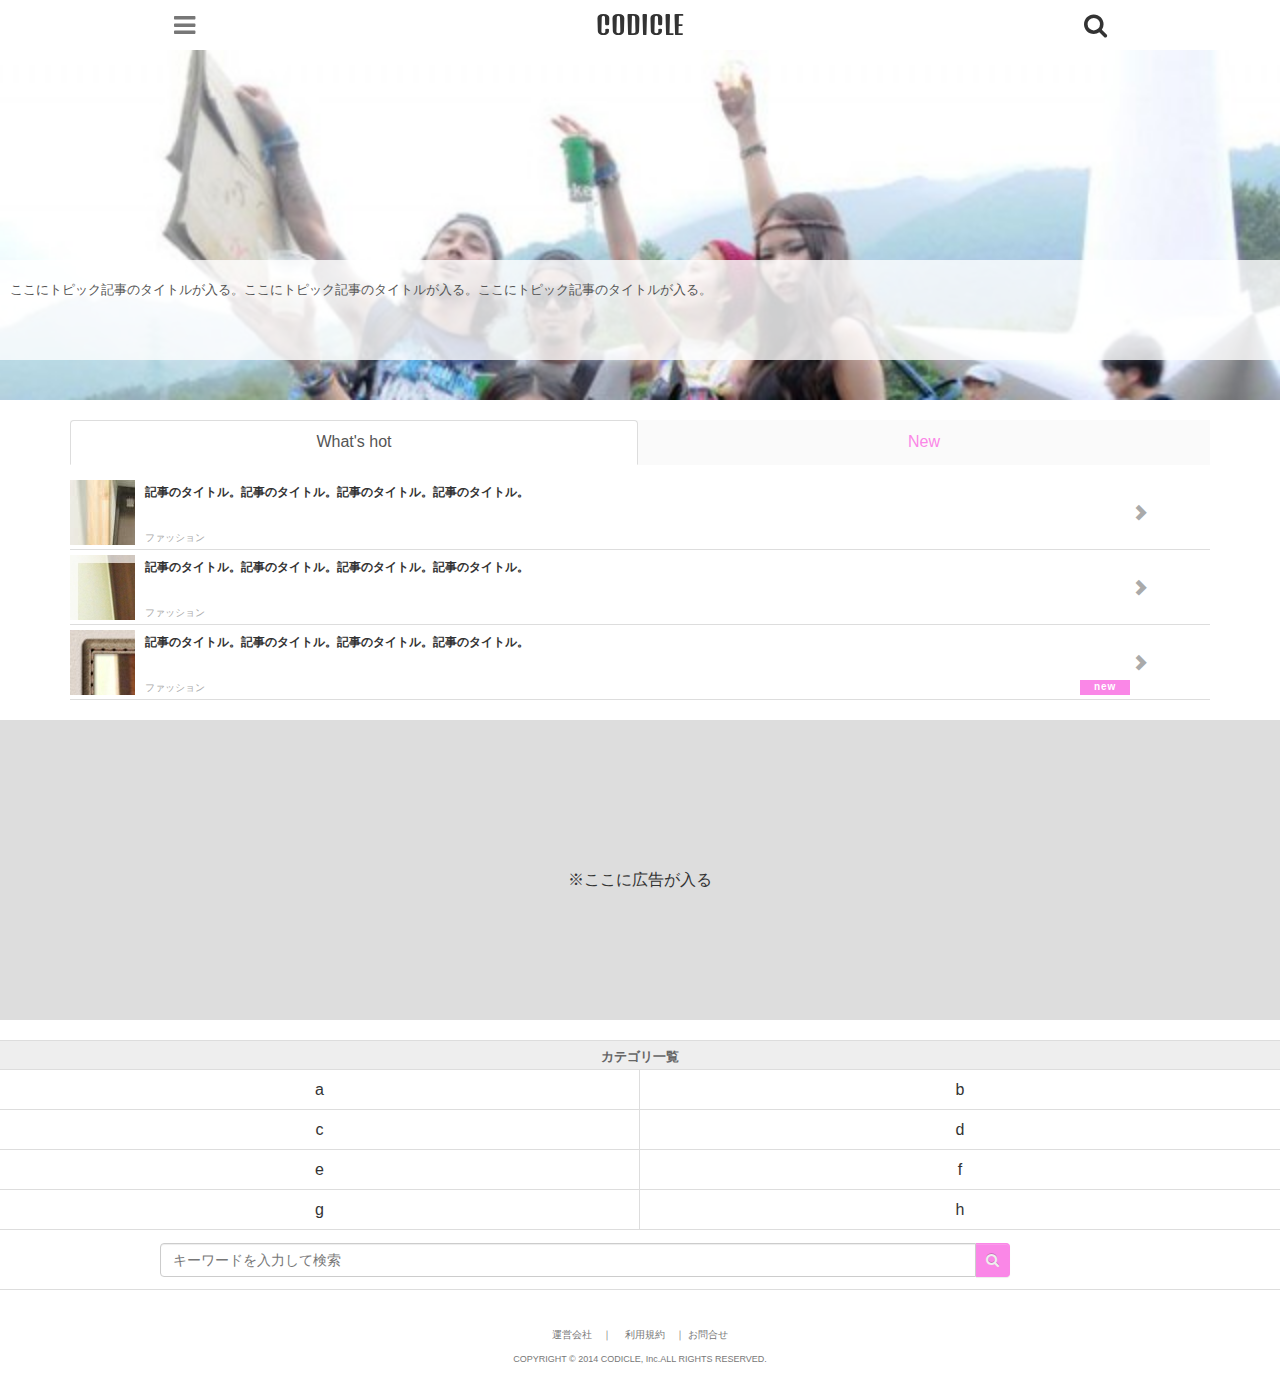
<file: SP/index.html>
<!DOCTYPE html>
<head>
<meta http-equiv="X-UA-Compatible" content="IE=edge">
<title>CODICLE [コーディクル] | コンセプト</title>
<link rel="apple-touch-icon" href="img/icon.png">
<meta charset="utf-8">
<meta name="description" content="">
<meta name="SHOHE" content="">
<meta name="viewport" content="width=device-width,initial-scale=1.0,minimum-scale=1.0,maximum-scale=1.0,user-scalable=0" />

<!-- [jquery] -->
<script src="https://ajax.googleapis.com/ajax/libs/jquery/1.11.1/jquery.min.js"></script>
<script src="https://ajax.googleapis.com/ajax/libs/jquery/2.1.1/jquery.min.js"></script>
<script src="lib/jquery.easing.1.3.js"></script>
<script src="lib/sp-slidemenu.js"></script>

<!-- [BootStrap 3.2.0] -->
<link rel="stylesheet" href="lib/bootstrap-3.2.0-dist/css/bootstrap.min.css">
<link rel="stylesheet" href="lib/bootstrap-3.2.0-dist/css/bootstrap-theme.min.css">
<script src="lib/bootstrap-3.2.0-dist/js/bootstrap.min.js"></script>

<!-- [FontAwesome 4.2.0] -->
<link rel="stylesheet" href="lib/font-awesome-4.2.0/css/font-awesome.min.css">


<link rel="stylesheet" href="css/reset.min.css">
<link rel="stylesheet" href="css/style.css">
<script src="js/style.js"></script>


<!--[if lt IE 9]>
<script src="//cdn.jsdelivr.net/html5shiv/3.7.2/html5shiv.min.js"></script>
<script src="//cdnjs.cloudflare.com/ajax/libs/respond.js/1.4.2/respond.min.js"></script>
<![endif]-->
</head>
<body>
	<!-- カテゴリースライドナビ -->
	<div class="slidemenu slidemenu-left">
		<div class="slidemenu-header">
			カテゴリ一覧
		</div>
		<div class="slidemenu-body">
			<ul class="slidemenu-content">
				<a href="html/category.html">
					<li>カテゴリ01<span class="glyphicon glyphicon-chevron-right"></span></li>
				</a>
				<a href="html/category.html">
					<li>カテゴリ02<span class="glyphicon glyphicon-chevron-right"></span></li>
				</a>
				<a href="html/category.html">
					<li>カテゴリ03<span class="glyphicon glyphicon-chevron-right"></span></li>
				</a>
				<a href="html/category.html">
					<li>カテゴリ04<span class="glyphicon glyphicon-chevron-right"></span></li>
				</a>
				<a href="html/category.html">
					<li>カテゴリ05<span class="glyphicon glyphicon-chevron-right"></span></li>
				</a>
				<a href="html/category.html">
					<li>カテゴリ06<span class="glyphicon glyphicon-chevron-right"></span></li>
				</a>
				<a href="html/category.html">
					<li>カテゴリ07<span class="glyphicon glyphicon-chevron-right"></span></li>
				</a>
				<a href="html/about.html">
					<li>debug : about<span class="glyphicon glyphicon-chevron-right"></span></li>
				</a>
			</ul>
		</div>
	</div>

	<!-- HEADER -->
	<header>
		<ul>
			<li>
				<a class="button menu-button-left">
					<div id="menu"><i class="fa fa-bars"></i></div>
				</a>
			</li>
			<li>
				<a href="#" id="logo">
					<div>CODICLE</div>
				</a>
			</li>
			<li>
				<a href="html/search.html">
					<div id="search"><i class="fa fa-search"></i></div>
				</a>
			</li>
		</ul>
	</header>

	<div id="main">
		<div id="header-spase"></div>
		
		<!-- このタグはスライドメニューをだますのに使います -->
		<div id="article-pic" style="height:0px; width:0px;"></div>	


		<!-- トピック記事 -->
		<a id="topic" href="#">
			<div id="topic-pic">
				<h4>ここにトピック記事のタイトルが入る。ここにトピック記事のタイトルが入る。ここにトピック記事のタイトルが入る。</h4>
			</div>
		</a>

		<!-- タブ -->
		<div class="container">
			<ul class="nav nav-tabs" role="tablist" id="myTab">
				<li class="active"><a href="#hot" role="tab" data-toggle="tab">What's hot</a></li>
				<li><a href="#new" role="tab" data-toggle="tab">New</a></li>
			</ul>

			<!-- 記事リスト -->
			<div class="tab-content">
				<div class="tab-pane active" id="hot">
					<ul>
						<!-- [ リスト１行 ] -->
						<li>
							<a href="html/articles.html">
								<div class="article">
									<div class="a-inline">
										<div class="square-trim">
	 										<img src="img/test_01.jpg" class="list-img">
										</div>
										<div class="a-title">記事のタイトル。記事のタイトル。記事のタイトル。記事のタイトル。</div>
										<div class="a-tag">ファッション</div>
										<!-- <div class="a-new">new</div> -->
									</div>
									<div class="a-next"><span class="glyphicon glyphicon-chevron-right"></span></div>
								</div>
							</a>
						</li>
						<!-- [ /リスト１行 ] -->

						<li>
							<a href="html/articles.html">
								<div class="article">
									<div class="a-inline">
										<div class="square-trim">
											<img src="img/test_02.jpg" class="list-img">
										</div>
										<div class="a-title">記事のタイトル。記事のタイトル。記事のタイトル。記事のタイトル。</div>
										<div class="a-tag">ファッション</div>
										<!-- <div class="a-new">new</div> -->
									</div>
									<div class="a-next"><span class="glyphicon glyphicon-chevron-right"></span></div>
								</div>
							</a>
						</li>

						<li>
							<a href="html/articles.html">
								<div class="article">
									<div class="a-inline">
										<div class="square-trim">
											<img src="img/test_03.jpg" class="list-img">
										</div>
										<div class="a-title">記事のタイトル。記事のタイトル。記事のタイトル。記事のタイトル。</div>
										<div class="a-tag">ファッション</div>
										<div class="a-new">new</div>
									</div>
									<div class="a-next"><span class="glyphicon glyphicon-chevron-right"></span></div>
								</div>
							</a>
						</li>
					</ul>
				</div>

				<!-- NEW -->
				<div class="tab-pane" id="new">
					<ul>
						<li>
							<a href="html/articles.html">
								<div class="article">
									<div class="a-inline">
										<div class="square-trim">
											<img src="img/test_04.jpg" class="list-img">
										</div>
										<div class="a-title">記事のタイトル。記事のタイトル。記事のタイトル。記事のタイトル。</div>
										<div class="a-tag">ファッション</div>
										<div class="a-new">new</div>
									</div>
									<div class="a-next"><span class="glyphicon glyphicon-chevron-right"></span></div>
								</div>
							</a>
						</li>

						<li>
							<a href="html/articles.html">
								<div class="article">
									<div class="a-inline">
										<div class="square-trim">
											<img src="img/test_05.jpg" class="list-img">
										</div>
										<div class="a-title">記事のタイトル。記事のタイトル。記事のタイトル。記事のタイトル。</div>
										<div class="a-tag">ファッション</div>
										<div class="a-new">new</div>
									</div>
									<div class="a-next"><span class="glyphicon glyphicon-chevron-right"></span></div>
								</div>
							</a>
						</li>

						<li>
							<a href="html/articles.html">
								<div class="article">
									<div class="a-inline">
										<div class="square-trim">
											<img src="img/test_06.jpg" class="list-img">
										</div>
										<div class="a-title">記事のタイトル。記事のタイトル。記事のタイトル。記事のタイトル。</div>
										<div class="a-tag">ファッション</div>
										<div class="a-new">new</div>
									</div>
									<div class="a-next"><span class="glyphicon glyphicon-chevron-right"></span></div>
								</div>
							</a>
						</li>
					</ul>
				</div>
			</div>
		</div> <!-- /タブ -->


		<!-- 広告 -->
		<div id="ad-box">
			※ここに広告が入る
		</div>
		

		<!-- カテゴリ -->
		<div id="category-box">
			<ul>
				<li><h3>カテゴリ一覧</h3></li>
				<li class="c-left"><a href="#"><div>a</div></a></li>
				<li><a href="#"><div>b</div></a></li>
				<li class="c-left"><a href="#"><div>c</div></a></li>
				<li><a href="#"><div>d</div></a></li>
				<li class="c-left"><a href="#"><div>e</div></a></li>
				<li><a href="#"><div>f</div></a></li>
				<li class="c-left"><a href="#"><div>g</div></a></li>
				<li><a href="#"><div>h</div></a></li>
			</ul>
		</div>


		<!-- 検索 -->
		<div id="search-box">
			<form action="#" method="GET">
				<div class="input-group">
		      		<input type="text" class="form-control" id="inputSearch" placeholder="キーワードを入力して検索" name="search-word">
		      		<button type="submit" class="btn btn-info input-group-addon" id="inputSbtn">
		      			<i class="fa fa-search"></i>
		      		</button>
		    	</div>
	    	</form>
		</div>


		<!-- 会社 -->
		<div id="info-box">
			<div id="info-up">
				<a href="html/company.html">運営会社</a>　｜　
				<!-- 今後もし個人情報を取り扱うならばその時にコメントアウトを解放する -->
				<!-- <a href="#">プライバシーポリシー</a>　｜　 -->
				<a href="html/rule.html">利用規約</a>　｜
			<!-- </div> -->
			<!-- <div id="info-down"> -->
				<!-- <a href="#">サイトマップ</a>　｜　 -->
				<a href="html/info.html">お問合せ</a>
			</div>
			<div id="copy">COPYRIGHT &copy; 2014 CODICLE, Inc.ALL RIGHTS RESERVED.</div>
		</div>
	</div>

	<!-- デバッグ用 -->
	<!-- <div id="debuger"><p><span id="d1">debug...</span> : <span id="d2">debug...</span></p></div> -->
</body>
</html>
</file>
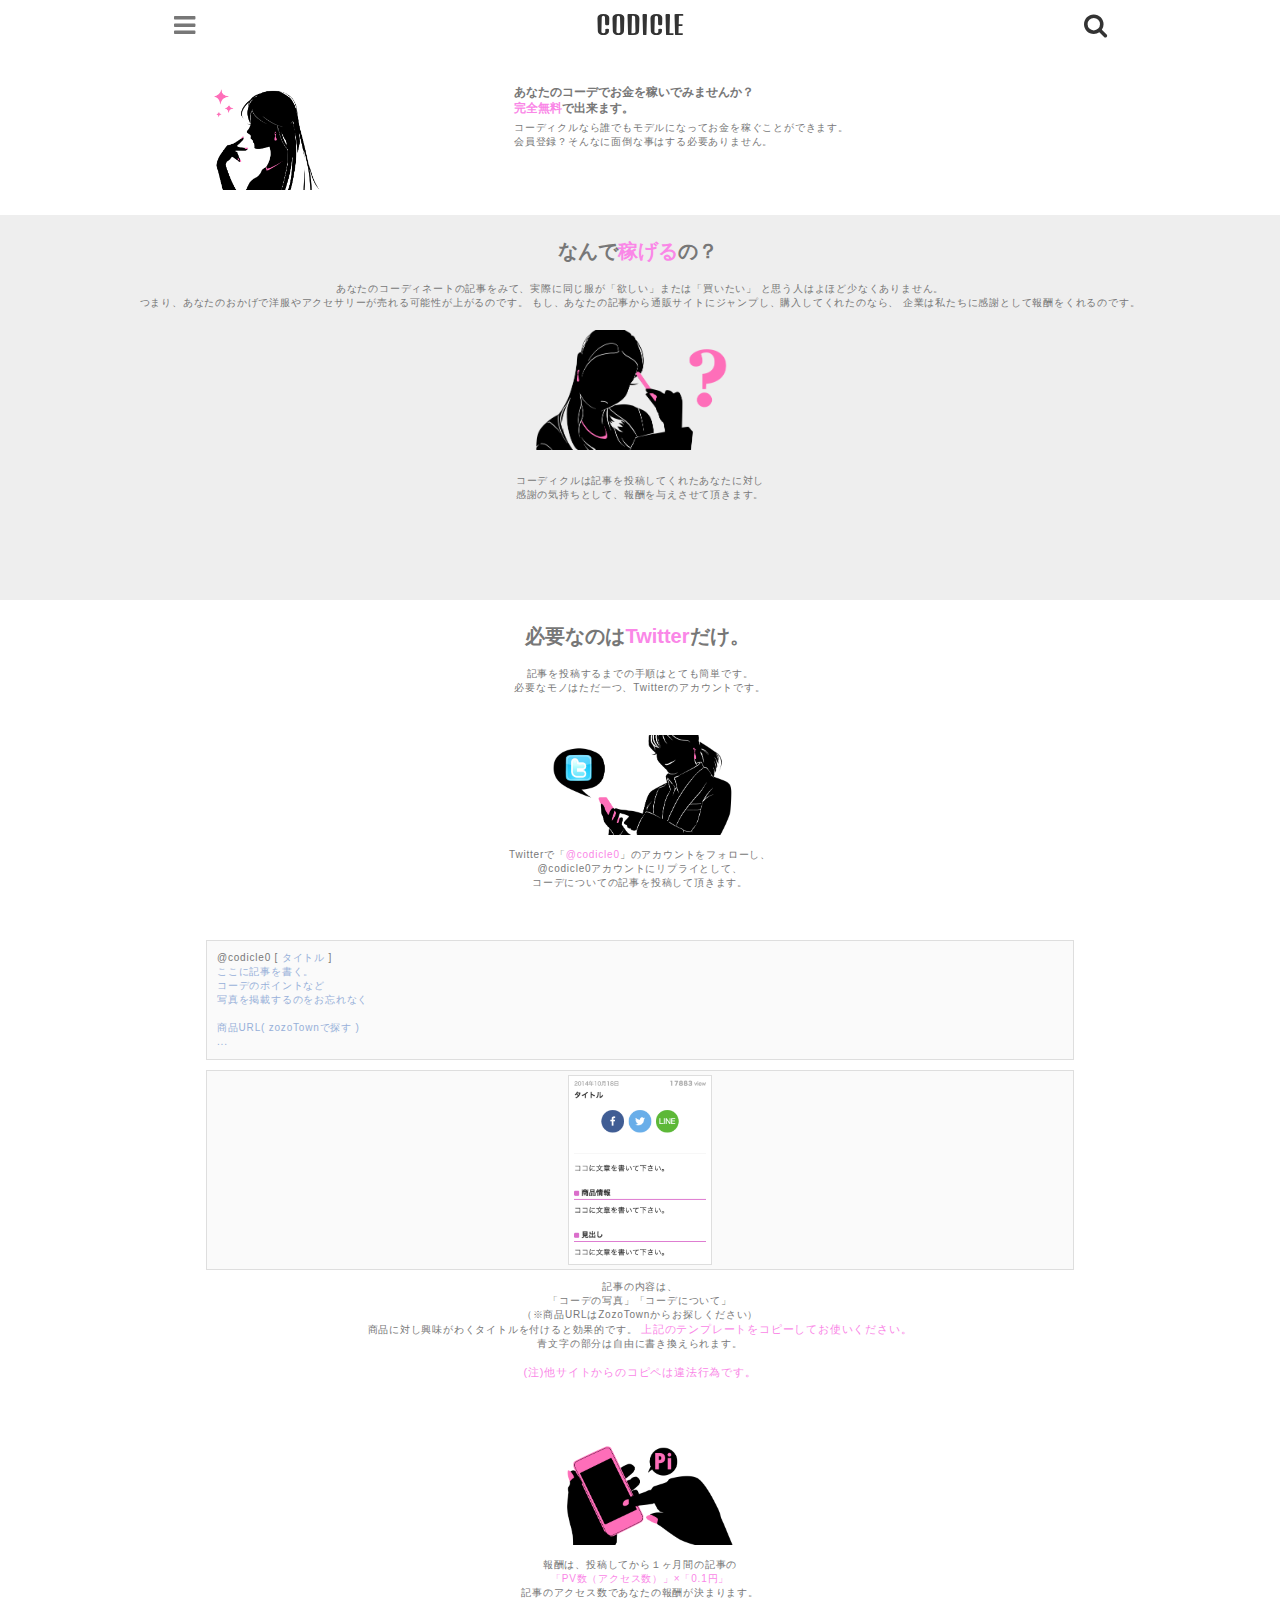
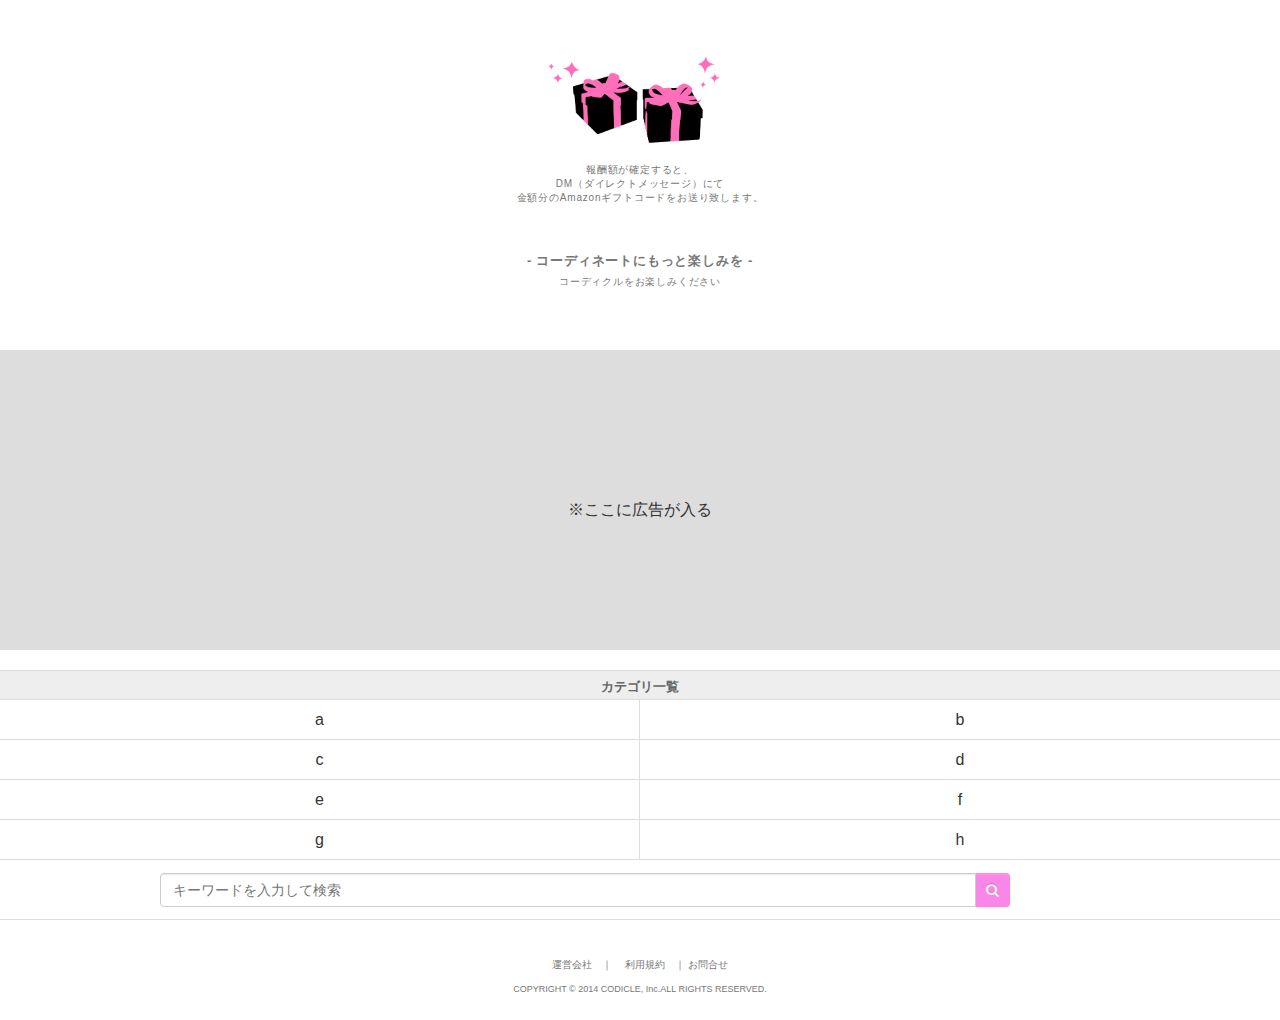
<file: SP/html/about.html>
<!DOCTYPE html>
<head>
<meta http-equiv="X-UA-Compatible" content="IE=edge">
<title>コーディクルとは | CODICLE [コーディクル]</title>
<meta charset="utf-8">
<meta name="description" content="">
<meta name="SHOHE" content="">
<meta name="viewport" content="width=device-width,initial-scale=1.0,minimum-scale=1.0,maximum-scale=1.0,user-scalable=0" />

<!-- [jquery] -->
<script src="https://ajax.googleapis.com/ajax/libs/jquery/1.11.1/jquery.min.js"></script>
<script src="https://ajax.googleapis.com/ajax/libs/jquery/2.1.1/jquery.min.js"></script>
<script src="../lib/jquery.easing.1.3.js"></script>
<script src="../lib/sp-slidemenu.js"></script>

<!-- [BootStrap 3.2.0] -->
<link rel="stylesheet" href="../lib/bootstrap-3.2.0-dist/css/bootstrap.min.css">
<link rel="stylesheet" href="../lib/bootstrap-3.2.0-dist/css/bootstrap-theme.min.css">
<script src="../lib/bootstrap-3.2.0-dist/js/bootstrap.min.js"></script>

<!-- [FontAwesome 4.2.0] -->
<link rel="stylesheet" href="../lib/font-awesome-4.2.0/css/font-awesome.min.css">


<link rel="stylesheet" href="../css/reset.min.css">
<link rel="stylesheet" href="../css/style.css">
<script src="../js/style.js"></script>


<!--[if lt IE 9]>
<script src="//cdn.jsdelivr.net/html5shiv/3.7.2/html5shiv.min.js"></script>
<script src="//cdnjs.cloudflare.com/ajax/libs/respond.js/1.4.2/respond.min.js"></script>
<![endif]-->
</head>
<body>
	<!-- カテゴリースライドナビ -->
	<div class="slidemenu slidemenu-left">
		<div class="slidemenu-header">
			カテゴリ一覧
		</div>
		<div class="slidemenu-body">
			<ul class="slidemenu-content">
				<a href="category.html">
					<li>カテゴリ01<span class="glyphicon glyphicon-chevron-right"></span></li>
				</a>
				<a href="category.html">
					<li>カテゴリ02<span class="glyphicon glyphicon-chevron-right"></span></li>
				</a>
				<a href="category.html">
					<li>カテゴリ03<span class="glyphicon glyphicon-chevron-right"></span></li>
				</a>
				<a href="category.html">
					<li>カテゴリ04<span class="glyphicon glyphicon-chevron-right"></span></li>
				</a>
				<a href="category.html">
					<li>カテゴリ05<span class="glyphicon glyphicon-chevron-right"></span></li>
				</a>
				<a href="category.html">
					<li>カテゴリ06<span class="glyphicon glyphicon-chevron-right"></span></li>
				</a>
				<a href="category.html">
					<li>カテゴリ07<span class="glyphicon glyphicon-chevron-right"></span></li>
				</a>
				<a href="category.html">
					<li>カテゴリ08<span class="glyphicon glyphicon-chevron-right"></span></li>
				</a>
			</ul>
		</div>
	</div>

	<!-- HEADER -->
	<header>
		<ul>
			<li>
				<a class="button menu-button-left">
					<div id="menu"><i class="fa fa-bars"></i></div>
				</a>
			</li>
			<li>
				<a href="../index.html" id="logo">
					<div>CODICLE</div>
				</a>
			</li>
			<li>
				<a href="search.html">
					<div id="search"><i class="fa fa-search"></i></div>
				</a>
			</li>
		</ul>
	</header>

	<div id="main">
		<div id="header-spase"></div>
		
		<!-- このタグはスライドメニューをだますのに使います -->
		<div id="article-pic" style="height:0px; width:0px;"></div>	

		<div id="info-form" style="height: 1880px; padding:0px;">
			<div id="about01">
				<div id="about01_l"><img src="../img/sabu01.png"></div>
				<div id="about01_r">
					<h3>あなたのコーデでお金を稼いでみませんか？<br/><span style="color:#fa87e7;">完全無料</span>で出来ます。</h3>
					<p>
						コーディクルなら誰でもモデルになってお金を稼ぐことができます。<br/>
						会員登録？そんなに面倒な事はする必要ありません。
					</p>
				</div>
			</div>

			<div id="about02">
				<h3>なんで<span style="color:#fa87e7;">稼げる</span>の？</h3>
				<p>
					あなたのコーディネートの記事をみて、実際に同じ服が「欲しい」または「買いたい」
					と思う人はよほど少なくありません。<br/>
					つまり、あなたのおかげで洋服やアクセサリーが売れる可能性が上がるのです。
					もし、あなたの記事から通販サイトにジャンプし、購入してくれたのなら、
					企業は私たちに感謝として報酬をくれるのです。<br/>
					<img src="../img/sabu02.png"><br/>
					コーディクルは記事を投稿してくれたあなたに対し<br/>
					感謝の気持ちとして、報酬を与えさせて頂きます。
				</p>
			</div>

			<div id="about03">
				<h3>必要なのは<span style="color:#fa87e7;">Twitter</span>だけ。</h3>
				
				<p>
					記事を投稿するまでの手順はとても簡単です。<br/>
					必要なモノはただ一つ、Twitterのアカウントです。
				</p>

				<div class="about03_area">
					<img src="../img/sabu03.png">
					<p>
						Twitterで「<span style="color:#fa87e7;">@codicle0</span>」のアカウントをフォローし、<br/>
						@codicle0アカウントにリプライとして、<br/>
						コーデについての記事を投稿して頂きます。<br/>
					</p>
				</div>
				<div class="about03_area" style="height:500px;">
					<div class="about03_code">
						<p>
							@codicle0 [ <span style="color:#97b0d9;">タイトル</span> ]<br/>
							<span style="color:#97b0d9;">ここに記事を書く。</span><br/>
							<span style="color:#97b0d9;">コーデのポイントなど</span><br/>
							<span style="color:#97b0d9;">写真を掲載するのをお忘れなく</span><br/><br/>
							<span style="color:#97b0d9;">商品URL( zozoTownで探す )</span><br/>
							<span style="color:#97b0d9;">...</span><br/>
						</p>
					</div>
					<div class="about03_code" style="text-align:center; height:200px;">
						<img src="../img/sample_view.png" id="sample_img" >
					</div>
					
					<p>
						記事の内容は、<br/>
						「コーデの写真」「コーデについて」<br/>
						（※商品URLはZozoTownからお探しください）<br/>
						商品に対し興味がわくタイトルを付けると効果的です。
						<span style="color:#fa87e7; font-size:11px;">上記のテンプレートをコピーしてお使いください。</span><br/>
						青文字の部分は自由に書き換えられます。<br/><br/>
						<span style="color:#fa87e7; font-size:11px;">(注)他サイトからのコピペは違法行為です。</span>
					</p>
				</div>
				<div class="about03_area">
					<img src="../img/sabu04.png">
					<p>
						報酬は、投稿してから１ヶ月間の記事の<br/>
						<span style="color:#fa87e7;">「PV数（アクセス数）」×「0.1円」</span><br/>
						記事のアクセス数であなたの報酬が決まります。
					</p>
				</div>
				<div class="about03_area">
					<img src="../img/sabu05.png">
					<p>
						報酬額が確定すると、<br/>
						DM（ダイレクトメッセージ）にて<br/>
						金額分のAmazonギフトコードをお送り致します。
					</p>
				</div>

				<br/>
				<p style="line-height: 2em;">
					<span style="font-weight: bold;font-size:13px;">- コーディネートにもっと楽しみを -</span><br/>
					  コーディクルをお楽しみください
				</p>
			</div>
		</div>


		<!-- 広告 -->
		<div id="ad-box">
			※ここに広告が入る
		</div>
		

		<!-- カテゴリ -->
		<div id="category-box">
			<ul>
				<li><h3>カテゴリ一覧</h3></li>
				<li class="c-left"><a href="#"><div>a</div></a></li>
				<li><a href="#"><div>b</div></a></li>
				<li class="c-left"><a href="#"><div>c</div></a></li>
				<li><a href="#"><div>d</div></a></li>
				<li class="c-left"><a href="#"><div>e</div></a></li>
				<li><a href="#"><div>f</div></a></li>
				<li class="c-left"><a href="#"><div>g</div></a></li>
				<li><a href="#"><div>h</div></a></li>
			</ul>
		</div>


		<!-- 検索 -->
		<div id="search-box">
			<form action="#" method="GET">
				<div class="input-group">
		      		<input type="text" class="form-control" id="inputSearch" placeholder="キーワードを入力して検索" name="search-word">
		      		<button type="submit" class="btn btn-info input-group-addon" id="inputSbtn">
		      			<i class="fa fa-search"></i>
		      		</button>
		    	</div>
	    	</form>
		</div>


		<!-- 会社 -->
		<div id="info-box">
			<div id="info-up">
				<a href="company.html">運営会社</a>　｜　
				<!-- 今後もし個人情報を取り扱うならばその時にコメントアウトを解放する -->
				<!-- <a href="#">プライバシーポリシー</a>　｜　 -->
				<a href="rule.html">利用規約</a>　｜
			<!-- </div> -->
			<!-- <div id="info-down"> -->
				<!-- <a href="#">サイトマップ</a>　｜　 -->
				<a href="info.html">お問合せ</a>
			</div>
			<div id="copy">COPYRIGHT &copy; 2014 CODICLE, Inc.ALL RIGHTS RESERVED.</div>
		</div>
	</div>

	<!-- デバッグ用 -->
	<!-- <div id="debuger"><p><span id="d1">debug...</span> : <span id="d2">debug...</span></p></div> -->
</body>
</html>
</file>
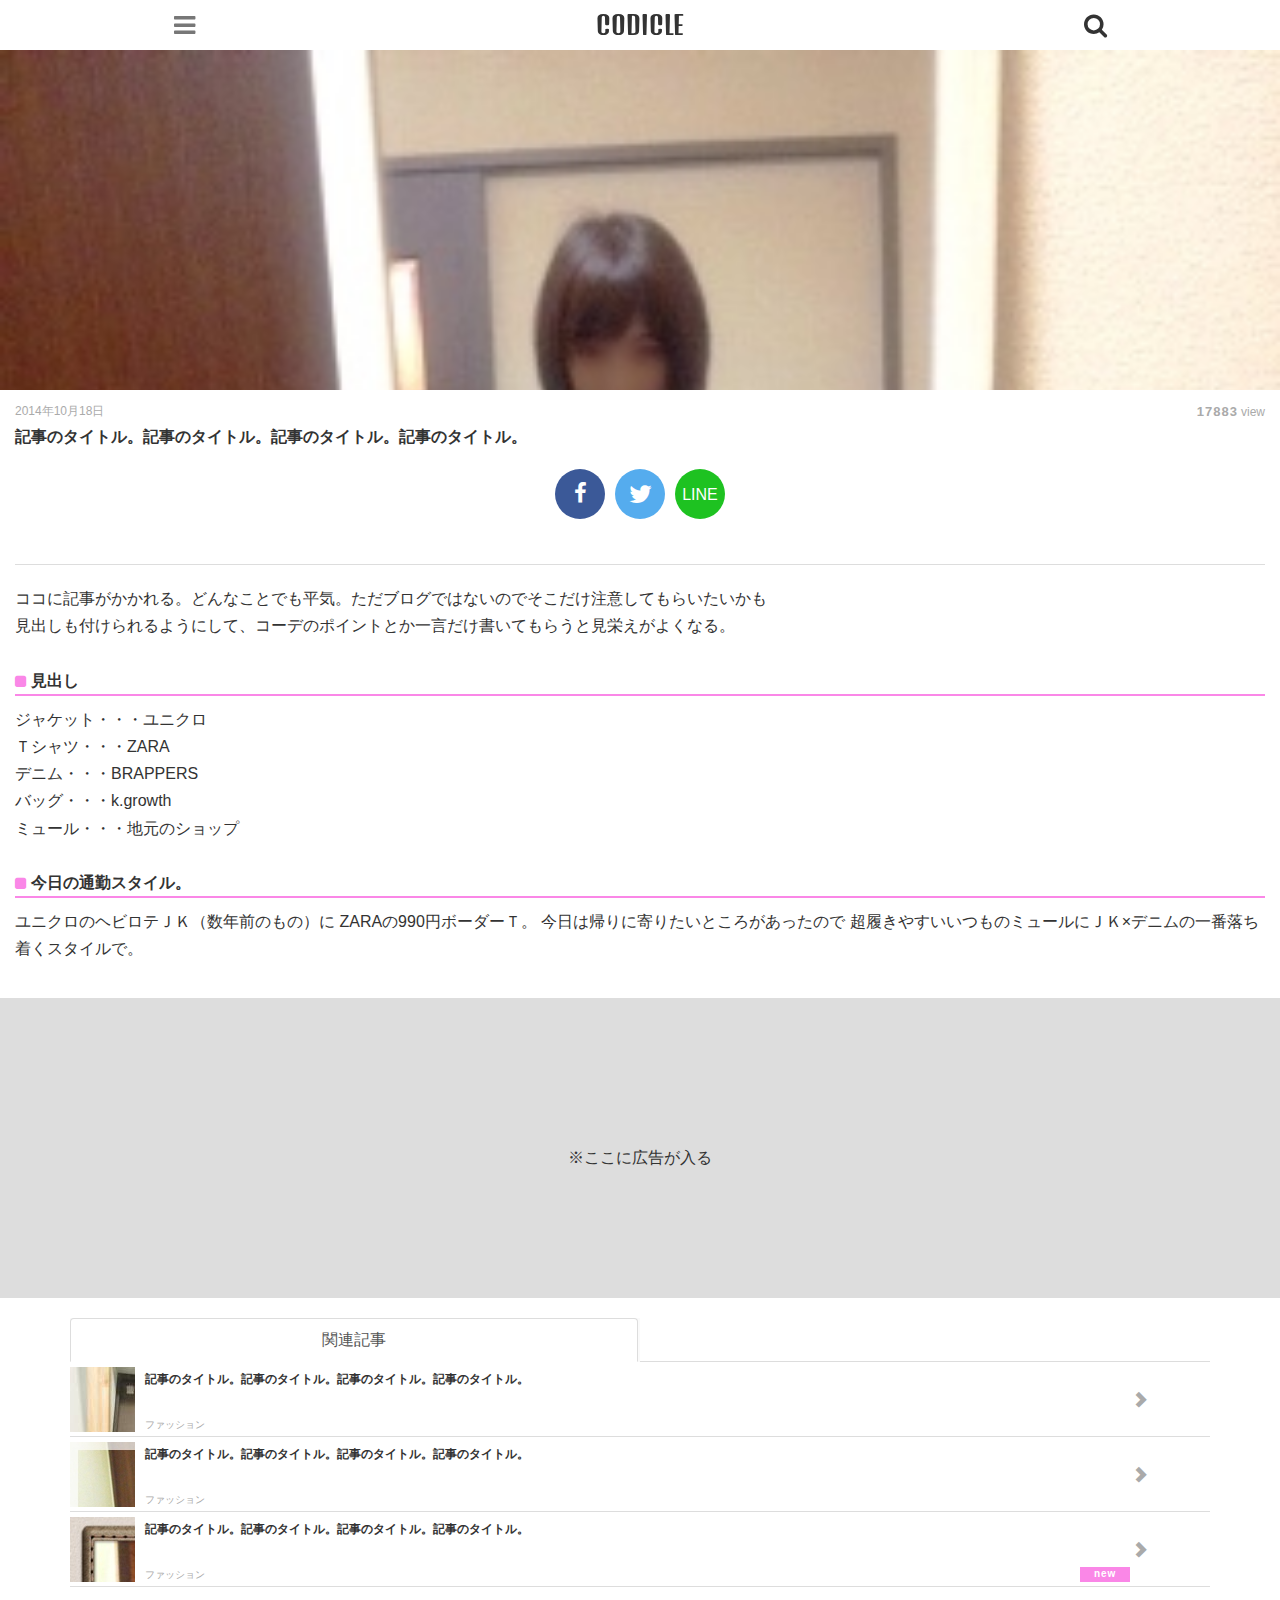
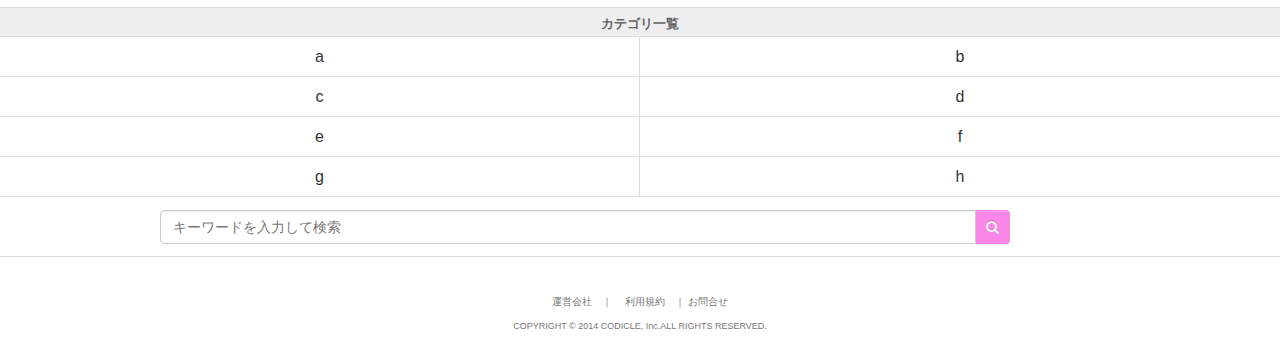
<file: SP/html/articles.html>
<!DOCTYPE html>
<head>
<meta http-equiv="X-UA-Compatible" content="IE=edge">
<title>記事タイトル。</title>
<meta charset="utf-8">
<meta name="description" content="">
<meta name="SHOHE" content="">
<meta name="viewport" content="width=device-width,initial-scale=1.0,minimum-scale=1.0,maximum-scale=1.0,user-scalable=0" />

<!-- [jquery] -->
<script src="https://ajax.googleapis.com/ajax/libs/jquery/1.11.1/jquery.min.js"></script>
<script src="https://ajax.googleapis.com/ajax/libs/jquery/2.1.1/jquery.min.js"></script>
<script src="../lib/jquery.easing.1.3.js"></script>
<script src="../lib/sp-slidemenu.js"></script>

<!-- [BootStrap 3.2.0] -->
<link rel="stylesheet" href="../lib/bootstrap-3.2.0-dist/css/bootstrap.min.css">
<link rel="stylesheet" href="../lib/bootstrap-3.2.0-dist/css/bootstrap-theme.min.css">

<!-- [FontAwesome 4.2.0] -->
<link rel="stylesheet" href="../lib/font-awesome-4.2.0/css/font-awesome.min.css">


<link rel="stylesheet" href="../css/reset.min.css">
<link rel="stylesheet" href="../css/style.css">
<script src="../js/style.js"></script>

<!--[if lt IE 9]>
<script src="//cdn.jsdelivr.net/html5shiv/3.7.2/html5shiv.min.js"></script>
<script src="//cdnjs.cloudflare.com/ajax/libs/respond.js/1.4.2/respond.min.js"></script>
<![endif]-->
</head>
<body>
	<!-- カテゴリースライドナビ -->
	<div class="slidemenu slidemenu-left">
		<div class="slidemenu-header">
			カテゴリ一覧
		</div>
		<div class="slidemenu-body">
			<ul class="slidemenu-content">
				<a href="category.html">
					<li>カテゴリ01<span class="glyphicon glyphicon-chevron-right"></span></li>
				</a>
				<a href="category.html">
					<li>カテゴリ02<span class="glyphicon glyphicon-chevron-right"></span></li>
				</a>
				<a href="category.html">
					<li>カテゴリ03<span class="glyphicon glyphicon-chevron-right"></span></li>
				</a>
				<a href="category.html">
					<li>カテゴリ04<span class="glyphicon glyphicon-chevron-right"></span></li>
				</a>
				<a href="category.html">
					<li>カテゴリ05<span class="glyphicon glyphicon-chevron-right"></span></li>
				</a>
				<a href="category.html">
					<li>カテゴリ06<span class="glyphicon glyphicon-chevron-right"></span></li>
				</a>
				<a href="category.html">
					<li>カテゴリ07<span class="glyphicon glyphicon-chevron-right"></span></li>
				</a>
				<a href="category.html">
					<li>カテゴリ08<span class="glyphicon glyphicon-chevron-right"></span></li>
				</a>
			</ul>
		</div>
	</div>

	<!-- HEADER -->
	<header>
		<ul>
			<li>
				<a class="button menu-button-left">
					<div id="menu"><i class="fa fa-bars"></i></div>
				</a>
			</li>
			<li>
				<a href="../index.html" id="logo">
					<div>CODICLE</div>
				</a>
			</li>
			<li>
				<a href="search.html">
					<div id="search"><i class="fa fa-search"></i></div>
				</a>
			</li>
		</ul>
	</header>

	<div id="header-spase"></div>

	<!-- 記事トップ画像 -->
	<a id="article-top" href="#">
		<div id="article-pic"></div>
	</a>

	<div id="main">
		<div id="article-wrapper">
			<!-- 記事 -->
			<div id="article-area">
				<div id="article-header">
					<p>
						2014年10月18日
						<span id="pv"><span id="pv-num">17883</span>view</span>
					</p>
					<h2>記事のタイトル。記事のタイトル。記事のタイトル。記事のタイトル。</h2>
					<div id="share-icons">
						<a href="#" id="share-F"><i class="fa fa-facebook"></i></a>
						<a href="#" id="share-T"><i class="fa fa-twitter"></i></a>
						<a href="#" id="share-L">LINE</a>
					</div>
				</div>

				<p id="write">
					ココに記事がかかれる。どんなことでも平気。ただブログではないのでそこだけ注意してもらいたいかも<br/>
					見出しも付けられるようにして、コーデのポイントとか一言だけ書いてもらうと見栄えがよくなる。


					<span><i class="fa fa-square"></i>見出し</span>
					ジャケット・・・ユニクロ<br/>
					Ｔシャツ・・・ZARA<br/>
					デニム・・・BRAPPERS<br/>
					バッグ・・・k.growth<br/>
					ミュール・・・地元のショップ<br/>

					<span><i class="fa fa-square"></i>今日の通勤スタイル。</span>
					ユニクロのヘビロテＪＫ（数年前のもの）に
					ZARAの990円ボーダーＴ。
					今日は帰りに寄りたいところがあったので
					超履きやすいいつものミュールにＪＫ×デニムの一番落ち着くスタイルで。

				</p>
			</div>


			<!-- 広告 -->
			<div id="ad-box">
				※ここに広告が入る
			</div>


			<!-- タブ -->
			<div class="container">
				<ul class="nav nav-tabs" role="tablist" id="myTab">
					<li class="active"><a href="#recomend" role="tab" data-toggle="tab">関連記事</a></li>
				</ul>

				<!-- 記事リスト -->
				<div class="tab-content">
					<div class="tab-pane active" id="recomend">
						<ul>
							<!-- [ リスト１行 ] -->
							<li>
								<a href="#">
									<div class="article">
										<div class="a-inline">
											<div class="square-trim">
		 										<img src="../img/test_01.jpg" class="list-img">
											</div>
											<div class="a-title">記事のタイトル。記事のタイトル。記事のタイトル。記事のタイトル。</div>
											<div class="a-tag">ファッション</div>
											<!-- <div class="a-new">new</div> -->
										</div>
										<div class="a-next"><span class="glyphicon glyphicon-chevron-right"></span></div>
									</div>
								</a>
							</li>
							<!-- [ /リスト１行 ] -->

							<li>
								<a href="#">
									<div class="article">
										<div class="a-inline">
											<div class="square-trim">
												<img src="../img/test_02.jpg" class="list-img">
											</div>
											<div class="a-title">記事のタイトル。記事のタイトル。記事のタイトル。記事のタイトル。</div>
											<div class="a-tag">ファッション</div>
											<!-- <div class="a-new">new</div> -->
										</div>
										<div class="a-next"><span class="glyphicon glyphicon-chevron-right"></span></div>
									</div>
								</a>
							</li>

							<li>
								<a href="#">
									<div class="article">
										<div class="a-inline">
											<div class="square-trim">
												<img src="../img/test_03.jpg" class="list-img">
											</div>
											<div class="a-title">記事のタイトル。記事のタイトル。記事のタイトル。記事のタイトル。</div>
											<div class="a-tag">ファッション</div>
											<div class="a-new">new</div>
										</div>
										<div class="a-next"><span class="glyphicon glyphicon-chevron-right"></span></div>
									</div>
								</a>
							</li>
						</ul>
					</div>
				</div>
			</div> <!-- /タブ -->
			

			<!-- カテゴリ -->
			<div id="category-box">
				<ul>
					<li><h3>カテゴリ一覧</h3></li>
					<li class="c-left"><a href="#"><div>a</div></a></li>
					<li><a href="#"><div>b</div></a></li>
					<li class="c-left"><a href="#"><div>c</div></a></li>
					<li><a href="#"><div>d</div></a></li>
					<li class="c-left"><a href="#"><div>e</div></a></li>
					<li><a href="#"><div>f</div></a></li>
					<li class="c-left"><a href="#"><div>g</div></a></li>
					<li><a href="#"><div>h</div></a></li>
				</ul>
			</div>


			<!-- 検索 -->
			<div id="search-box">
				<form action="#" method="GET">
					<div class="input-group">
			      		<input type="text" class="form-control" id="inputSearch" placeholder="キーワードを入力して検索" name="search-word">
			      		<button type="submit" class="btn btn-info input-group-addon" id="inputSbtn">
			      			<i class="fa fa-search"></i>
			      		</button>
			    	</div>
		    	</form>
			</div>


			<!-- 会社 -->
			<div id="info-box">
				<div id="info-up">
					<a href="company.html">運営会社</a>　｜　
					<!-- 今後もし個人情報を取り扱うならばその時にコメントアウトを解放する -->
					<!-- <a href="#">プライバシーポリシー</a>　｜　 -->
					<a href="rule.html">利用規約</a>　｜
				<!-- </div> -->
				<!-- <div id="info-down"> -->
					<!-- <a href="#">サイトマップ</a>　｜　 -->
					<a href="info.html">お問合せ</a>
				</div>
				<div id="copy">COPYRIGHT &copy; 2014 CODICLE, Inc.ALL RIGHTS RESERVED.</div>
			</div>
		</div>
	</div>

	<!-- jQuery (necessary for Bootstrap's JavaScript plugins) -->
    <script src="https://ajax.googleapis.com/ajax/libs/jquery/1.11.1/jquery.min.js"></script>
    <script src="../lib/bootstrap-3.2.0-dist/js/bootstrap.min.js"></script>
</body>
</html>
</file>
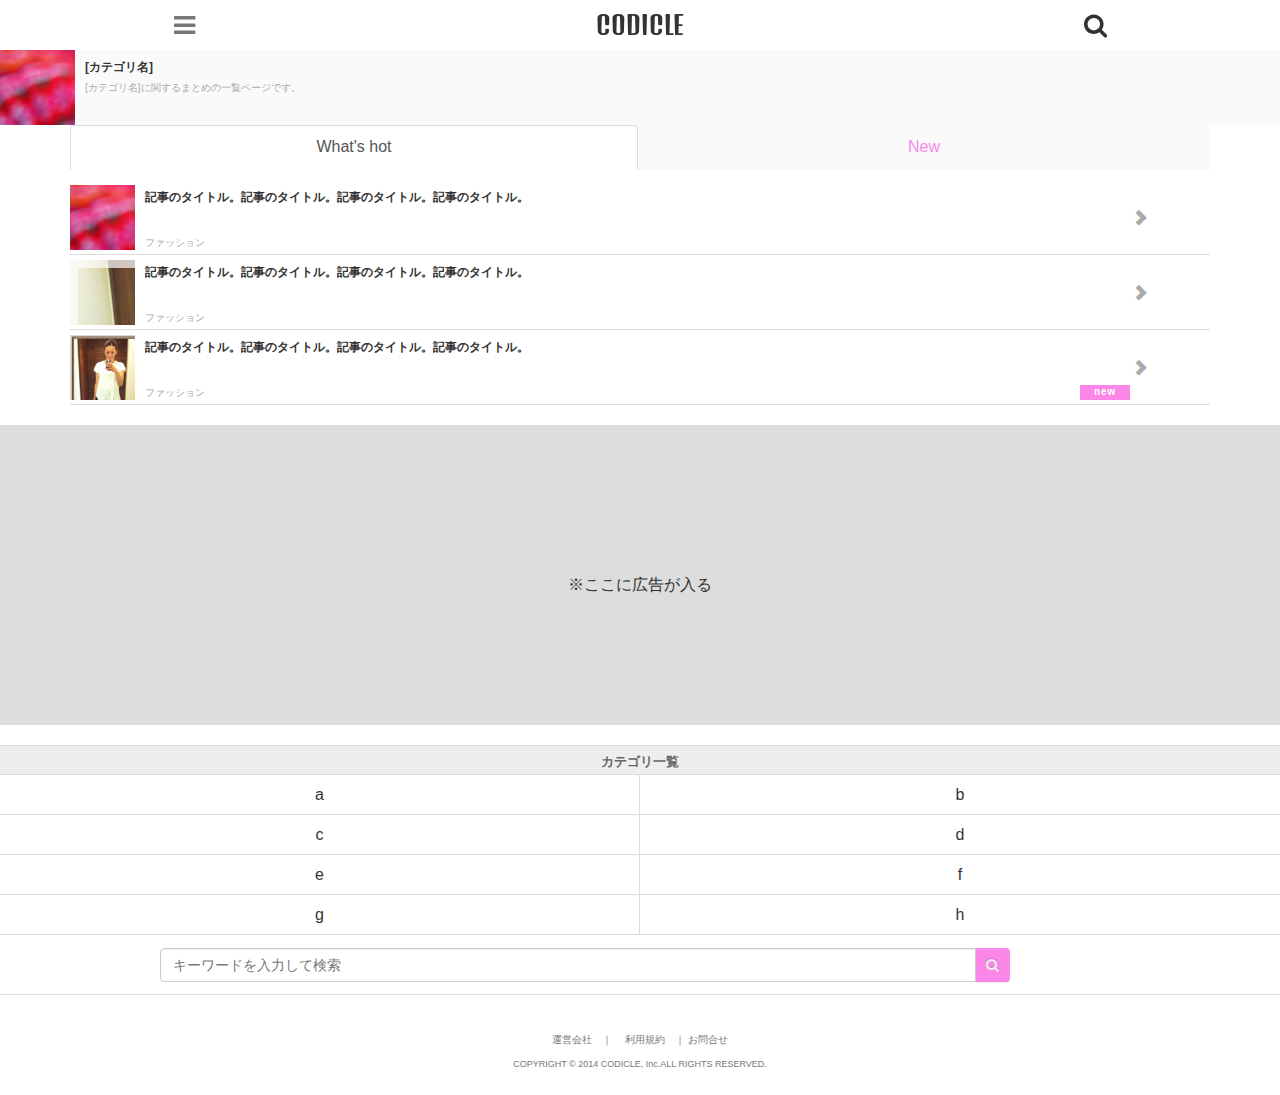
<file: SP/html/category.html>
<!DOCTYPE html>
<head>
<meta http-equiv="X-UA-Compatible" content="IE=edge">
<title>カテゴリ名 | CODICLE [コーディクル]</title>
<meta charset="utf-8">
<meta name="description" content="">
<meta name="SHOHE" content="">
<meta name="viewport" content="width=device-width,initial-scale=1.0,minimum-scale=1.0,maximum-scale=1.0,user-scalable=0" />

<!-- [jquery] -->
<script src="https://ajax.googleapis.com/ajax/libs/jquery/1.11.1/jquery.min.js"></script>
<script src="https://ajax.googleapis.com/ajax/libs/jquery/2.1.1/jquery.min.js"></script>
<script src="../lib/jquery.easing.1.3.js"></script>
<script src="../lib/sp-slidemenu.js"></script>

<!-- [BootStrap 3.2.0] -->
<link rel="stylesheet" href="../lib/bootstrap-3.2.0-dist/css/bootstrap.min.css">
<link rel="stylesheet" href="../lib/bootstrap-3.2.0-dist/css/bootstrap-theme.min.css">
<script src="../lib/bootstrap-3.2.0-dist/js/bootstrap.min.js"></script>

<!-- [FontAwesome 4.2.0] -->
<link rel="stylesheet" href="../lib/font-awesome-4.2.0/css/font-awesome.min.css">


<link rel="stylesheet" href="../css/reset.min.css">
<link rel="stylesheet" href="../css/style.css">
<script src="../js/style.js"></script>


<!--[if lt IE 9]>
<script src="//cdn.jsdelivr.net/html5shiv/3.7.2/html5shiv.min.js"></script>
<script src="//cdnjs.cloudflare.com/ajax/libs/respond.js/1.4.2/respond.min.js"></script>
<![endif]-->
</head>
<body>
	<!-- カテゴリースライドナビ -->
	<div class="slidemenu slidemenu-left">
		<div class="slidemenu-header">
			カテゴリ一覧
		</div>
		<div class="slidemenu-body">
			<ul class="slidemenu-content">
				<a href="category.html">
					<li>カテゴリ01<span class="glyphicon glyphicon-chevron-right"></span></li>
				</a>
				<a href="category.html">
					<li>カテゴリ02<span class="glyphicon glyphicon-chevron-right"></span></li>
				</a>
				<a href="category.html">
					<li>カテゴリ03<span class="glyphicon glyphicon-chevron-right"></span></li>
				</a>
				<a href="category.html">
					<li>カテゴリ04<span class="glyphicon glyphicon-chevron-right"></span></li>
				</a>
				<a href="category.html">
					<li>カテゴリ05<span class="glyphicon glyphicon-chevron-right"></span></li>
				</a>
				<a href="category.html">
					<li>カテゴリ06<span class="glyphicon glyphicon-chevron-right"></span></li>
				</a>
				<a href="category.html">
					<li>カテゴリ07<span class="glyphicon glyphicon-chevron-right"></span></li>
				</a>
				<a href="category.html">
					<li>カテゴリ08<span class="glyphicon glyphicon-chevron-right"></span></li>
				</a>
			</ul>
		</div>
	</div>

	<!-- HEADER -->
	<header>
		<ul>
			<li>
				<a class="button menu-button-left">
					<div id="menu"><i class="fa fa-bars"></i></div>
				</a>
			</li>
			<li>
				<a href="../index.html" id="logo">
					<div>CODICLE</div>
				</a>
			</li>
			<li>
				<a href="search.html">
					<div id="search"><i class="fa fa-search"></i></div>
				</a>
			</li>
		</ul>
	</header>

	<div id="main">
		<div id="header-spase"></div>
		
		<!-- このタグはスライドメニューをだますのに使います -->
		<div id="article-pic" style="height:0px; width:0px;"></div>	


		<!-- カテゴリヘッダ -->
		<a href="articles.html">
			<div id="c-header" class="article">
				<div class="a-inline">
					<div class="square-trim" id="ch-square-trim">
							<img src="../img/Bracelets.jpg" class="list-img">
					</div>
					<div class="ch-title">[カテゴリ名]</div>
					<div class="ch-tag">[カテゴリ名]に関するまとめの一覧ページです。</div>
				</div>
			</div>
		</a>

		<!-- タブ -->
		<div class="container">
			<ul class="nav nav-tabs" role="tablist" id="myTab">
				<li class="active"><a href="#hot" role="tab" data-toggle="tab">What's hot</a></li>
				<li><a href="#new" role="tab" data-toggle="tab">New</a></li>
			</ul>

			<!-- 記事リスト -->
			<div class="tab-content">
				<div class="tab-pane active" id="hot">
					<ul>
						<!-- [ リスト１行 ] -->
						<li>
							<a href="articles.html">
								<div class="article">
									<div class="a-inline">
										<div class="square-trim">
	 										<img src="../img/Bracelets.jpg" class="list-img">
										</div>
										<div class="a-title">記事のタイトル。記事のタイトル。記事のタイトル。記事のタイトル。</div>
										<div class="a-tag">ファッション</div>
										<!-- <div class="a-new">new</div> -->
									</div>
									<div class="a-next"><span class="glyphicon glyphicon-chevron-right"></span></div>
								</div>
							</a>
						</li>
						<!-- [ /リスト１行 ] -->

						<li>
							<a href="articles.html">
								<div class="article">
									<div class="a-inline">
										<div class="square-trim">
											<img src="../img/test_02.jpg" class="list-img">
										</div>
										<div class="a-title">記事のタイトル。記事のタイトル。記事のタイトル。記事のタイトル。</div>
										<div class="a-tag">ファッション</div>
										<!-- <div class="a-new">new</div> -->
									</div>
									<div class="a-next"><span class="glyphicon glyphicon-chevron-right"></span></div>
								</div>
							</a>
						</li>

						<li>
							<a href="articles.html">
								<div class="article">
									<div class="a-inline">
										<div class="square-trim">
											<img src="../img/test_03.jpg" class="list-img">
										</div>
										<div class="a-title">記事のタイトル。記事のタイトル。記事のタイトル。記事のタイトル。</div>
										<div class="a-tag">ファッション</div>
										<div class="a-new">new</div>
									</div>
									<div class="a-next"><span class="glyphicon glyphicon-chevron-right"></span></div>
								</div>
							</a>
						</li>
					</ul>
				</div>

				<!-- NEW -->
				<div class="tab-pane" id="new">
					<ul>
						<li>
							<a href="articles.html">
								<div class="article">
									<div class="a-inline">
										<div class="square-trim">
											<img src="../img/test_04.jpg" class="list-img">
										</div>
										<div class="a-title">記事のタイトル。記事のタイトル。記事のタイトル。記事のタイトル。</div>
										<div class="a-tag">ファッション</div>
										<div class="a-new">new</div>
									</div>
									<div class="a-next"><span class="glyphicon glyphicon-chevron-right"></span></div>
								</div>
							</a>
						</li>

						<li>
							<a href="articles.html">
								<div class="article">
									<div class="a-inline">
										<div class="square-trim">
											<img src="../img/test_05.jpg" class="list-img">
										</div>
										<div class="a-title">記事のタイトル。記事のタイトル。記事のタイトル。記事のタイトル。</div>
										<div class="a-tag">ファッション</div>
										<div class="a-new">new</div>
									</div>
									<div class="a-next"><span class="glyphicon glyphicon-chevron-right"></span></div>
								</div>
							</a>
						</li>

						<li>
							<a href="articles.html">
								<div class="article">
									<div class="a-inline">
										<div class="square-trim">
											<img src="../img/test_06.jpg" class="list-img">
										</div>
										<div class="a-title">記事のタイトル。記事のタイトル。記事のタイトル。記事のタイトル。</div>
										<div class="a-tag">ファッション</div>
										<div class="a-new">new</div>
									</div>
									<div class="a-next"><span class="glyphicon glyphicon-chevron-right"></span></div>
								</div>
							</a>
						</li>
					</ul>
				</div>
			</div>
		</div> <!-- /タブ -->


		<!-- 広告 -->
		<div id="ad-box">
			※ここに広告が入る
		</div>
		

		<!-- カテゴリ -->
		<div id="category-box">
			<ul>
				<li><h3>カテゴリ一覧</h3></li>
				<li class="c-left"><a href="#"><div>a</div></a></li>
				<li><a href="#"><div>b</div></a></li>
				<li class="c-left"><a href="#"><div>c</div></a></li>
				<li><a href="#"><div>d</div></a></li>
				<li class="c-left"><a href="#"><div>e</div></a></li>
				<li><a href="#"><div>f</div></a></li>
				<li class="c-left"><a href="#"><div>g</div></a></li>
				<li><a href="#"><div>h</div></a></li>
			</ul>
		</div>


		<!-- 検索 -->
		<div id="search-box">
			<form action="#" method="GET">
				<div class="input-group">
		      		<input type="text" class="form-control" id="inputSearch" placeholder="キーワードを入力して検索" name="search-word">
		      		<button type="submit" class="btn btn-info input-group-addon" id="inputSbtn">
		      			<i class="fa fa-search"></i>
		      		</button>
		    	</div>
	    	</form>
		</div>


		<!-- 会社 -->
		<div id="info-box">
			<div id="info-up">
				<a href="company.html">運営会社</a>　｜　
				<!-- 今後もし個人情報を取り扱うならばその時にコメントアウトを解放する -->
				<!-- <a href="#">プライバシーポリシー</a>　｜　 -->
				<a href="rule.html">利用規約</a>　｜
			<!-- </div> -->
			<!-- <div id="info-down"> -->
				<!-- <a href="#">サイトマップ</a>　｜　 -->
				<a href="info.html">お問合せ</a>
			</div>
			<div id="copy">COPYRIGHT &copy; 2014 CODICLE, Inc.ALL RIGHTS RESERVED.</div>
		</div>
	</div>

	<!-- デバッグ用 -->
	<!-- <div id="debuger"><p><span id="d1">debug...</span> : <span id="d2">debug...</span></p></div> -->
</body>
</html>
</file>
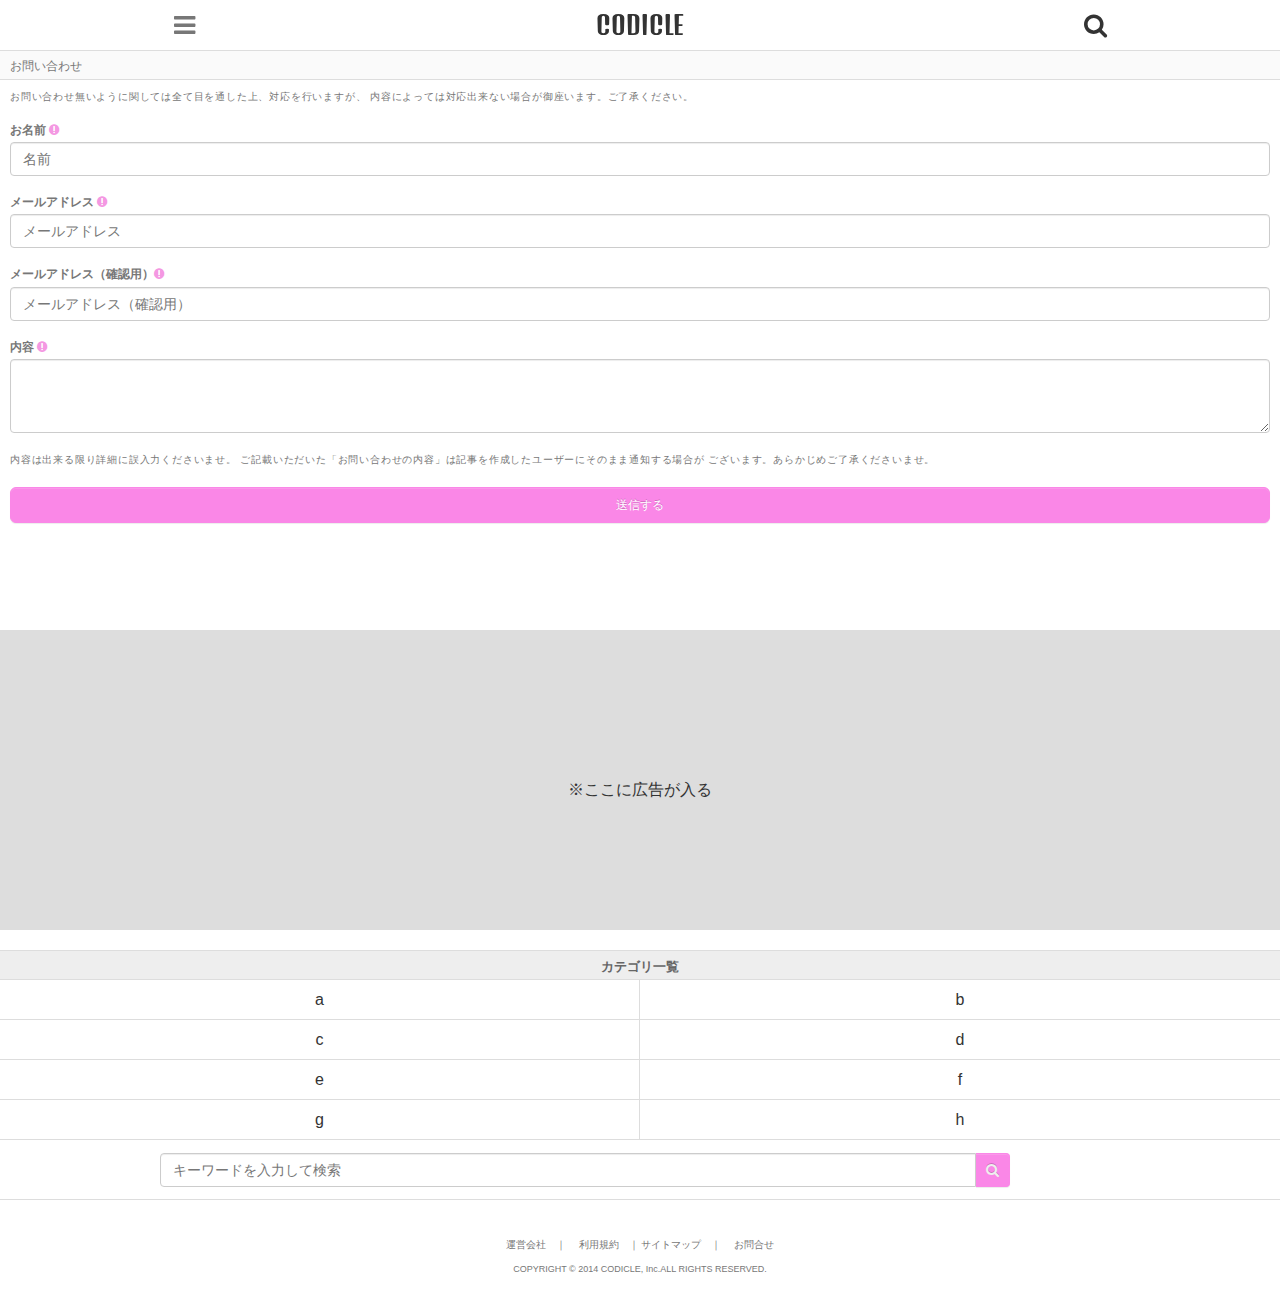
<file: SP/html/info.html>
<!DOCTYPE html>
<head>
<meta http-equiv="X-UA-Compatible" content="IE=edge">
<title>お問い合わせ | CODICLE [コーディクル]</title>
<meta charset="utf-8">
<meta name="description" content="">
<meta name="SHOHE" content="">
<meta name="viewport" content="width=device-width,initial-scale=1.0,minimum-scale=1.0,maximum-scale=1.0,user-scalable=0" />

<!-- [jquery] -->
<script src="https://ajax.googleapis.com/ajax/libs/jquery/1.11.1/jquery.min.js"></script>
<script src="https://ajax.googleapis.com/ajax/libs/jquery/2.1.1/jquery.min.js"></script>
<script src="../lib/jquery.easing.1.3.js"></script>
<script src="../lib/sp-slidemenu.js"></script>

<!-- [BootStrap 3.2.0] -->
<link rel="stylesheet" href="../lib/bootstrap-3.2.0-dist/css/bootstrap.min.css">
<link rel="stylesheet" href="../lib/bootstrap-3.2.0-dist/css/bootstrap-theme.min.css">
<script src="../lib/bootstrap-3.2.0-dist/js/bootstrap.min.js"></script>

<!-- [FontAwesome 4.2.0] -->
<link rel="stylesheet" href="../lib/font-awesome-4.2.0/css/font-awesome.min.css">


<link rel="stylesheet" href="../css/reset.min.css">
<link rel="stylesheet" href="../css/style.css">
<script src="../js/style.js"></script>


<!--[if lt IE 9]>
<script src="//cdn.jsdelivr.net/html5shiv/3.7.2/html5shiv.min.js"></script>
<script src="//cdnjs.cloudflare.com/ajax/libs/respond.js/1.4.2/respond.min.js"></script>
<![endif]-->
</head>
<body>
	<!-- カテゴリースライドナビ -->
	<div class="slidemenu slidemenu-left">
		<div class="slidemenu-header">
			カテゴリ一覧
		</div>
		<div class="slidemenu-body">
			<ul class="slidemenu-content">
				<a href="category.html">
					<li>カテゴリ01<span class="glyphicon glyphicon-chevron-right"></span></li>
				</a>
				<a href="category.html">
					<li>カテゴリ02<span class="glyphicon glyphicon-chevron-right"></span></li>
				</a>
				<a href="category.html">
					<li>カテゴリ03<span class="glyphicon glyphicon-chevron-right"></span></li>
				</a>
				<a href="category.html">
					<li>カテゴリ04<span class="glyphicon glyphicon-chevron-right"></span></li>
				</a>
				<a href="category.html">
					<li>カテゴリ05<span class="glyphicon glyphicon-chevron-right"></span></li>
				</a>
				<a href="category.html">
					<li>カテゴリ06<span class="glyphicon glyphicon-chevron-right"></span></li>
				</a>
				<a href="category.html">
					<li>カテゴリ07<span class="glyphicon glyphicon-chevron-right"></span></li>
				</a>
				<a href="category.html">
					<li>カテゴリ08<span class="glyphicon glyphicon-chevron-right"></span></li>
				</a>
			</ul>
		</div>
	</div>

	<!-- HEADER -->
	<header>
		<ul>
			<li>
				<a class="button menu-button-left">
					<div id="menu"><i class="fa fa-bars"></i></div>
				</a>
			</li>
			<li>
				<a href="../index.html" id="logo">
					<div>CODICLE</div>
				</a>
			</li>
			<li>
				<a href="search.html">
					<div id="search"><i class="fa fa-search"></i></div>
				</a>
			</li>
		</ul>
	</header>

	<div id="main">
		<div id="header-spase"></div>
		
		<!-- このタグはスライドメニューをだますのに使います -->
		<div id="article-pic" style="height:0px; width:0px;"></div>	


		<!-- フォーム -->
		<div class="sh-search-title">お問い合わせ</div>
		<div id="info-form">
			<form action="#" method="POST">
				<p>
					お問い合わせ無いように関しては全て目を通した上、対応を行いますが、
					内容によっては対応出来ない場合が御座います。ご了承ください。
				</p>

				<h3>お名前 <i class="fa fa-exclamation-circle"></i></h3>
				<input type="text" name="info-kind" class="form-control" placeholder="名前">
				<h3>メールアドレス <i class="fa fa-exclamation-circle"></i></h3>
				<input type="email" name="info-kind" class="form-control" placeholder="メールアドレス">
				<h3>メールアドレス（確認用）<i class="fa fa-exclamation-circle"></i></h3>
				<input type="email" name="info-kind" class="form-control" placeholder="メールアドレス（確認用）">
				<h3>内容 <i class="fa fa-exclamation-circle"></i></h3>
				<textarea class="form-control" rows="3"></textarea>

				<p>
					内容は出来る限り詳細に誤入力くださいませ。
					ご記載いただいた「お問い合わせの内容」は記事を作成したユーザーにそのまま通知する場合が
					ございます。あらかじめご了承くださいませ。
				</p>

				<button id="info-b" type="submit" class="btn btn-primary btn-lg btn-block">送信する</button>
			</form>
		</div>


		<!-- 広告 -->
		<div id="ad-box">
			※ここに広告が入る
		</div>
		

		<!-- カテゴリ -->
		<div id="category-box">
			<ul>
				<li><h3>カテゴリ一覧</h3></li>
				<li class="c-left"><a href="#"><div>a</div></a></li>
				<li><a href="#"><div>b</div></a></li>
				<li class="c-left"><a href="#"><div>c</div></a></li>
				<li><a href="#"><div>d</div></a></li>
				<li class="c-left"><a href="#"><div>e</div></a></li>
				<li><a href="#"><div>f</div></a></li>
				<li class="c-left"><a href="#"><div>g</div></a></li>
				<li><a href="#"><div>h</div></a></li>
			</ul>
		</div>


		<!-- 検索 -->
		<div id="search-box">
			<form action="#" method="GET">
				<div class="input-group">
		      		<input type="text" class="form-control" id="inputSearch" placeholder="キーワードを入力して検索" name="search-word">
		      		<button type="submit" class="btn btn-info input-group-addon" id="inputSbtn">
		      			<i class="fa fa-search"></i>
		      		</button>
		    	</div>
	    	</form>
		</div>


		<!-- 会社 -->
		<div id="info-box">
			<div id="info-up">
				<a href="#">運営会社</a>　｜　
				<!-- 今後もし個人情報を取り扱うならばその時にコメントアウトを解放する -->
				<!-- <a href="#">プライバシーポリシー</a>　｜　 -->
				<a href="rule.html">利用規約</a>　｜
			<!-- </div> -->
			<!-- <div id="info-down"> -->
				<a href="#">サイトマップ</a>　｜　
				<a href="info.html">お問合せ</a>
			</div>
			<div id="copy">COPYRIGHT &copy; 2014 CODICLE, Inc.ALL RIGHTS RESERVED.</div>
		</div>
	</div>

	<!-- デバッグ用 -->
	<!-- <div id="debuger"><p><span id="d1">debug...</span> : <span id="d2">debug...</span></p></div> -->
</body>
</html>
</file>
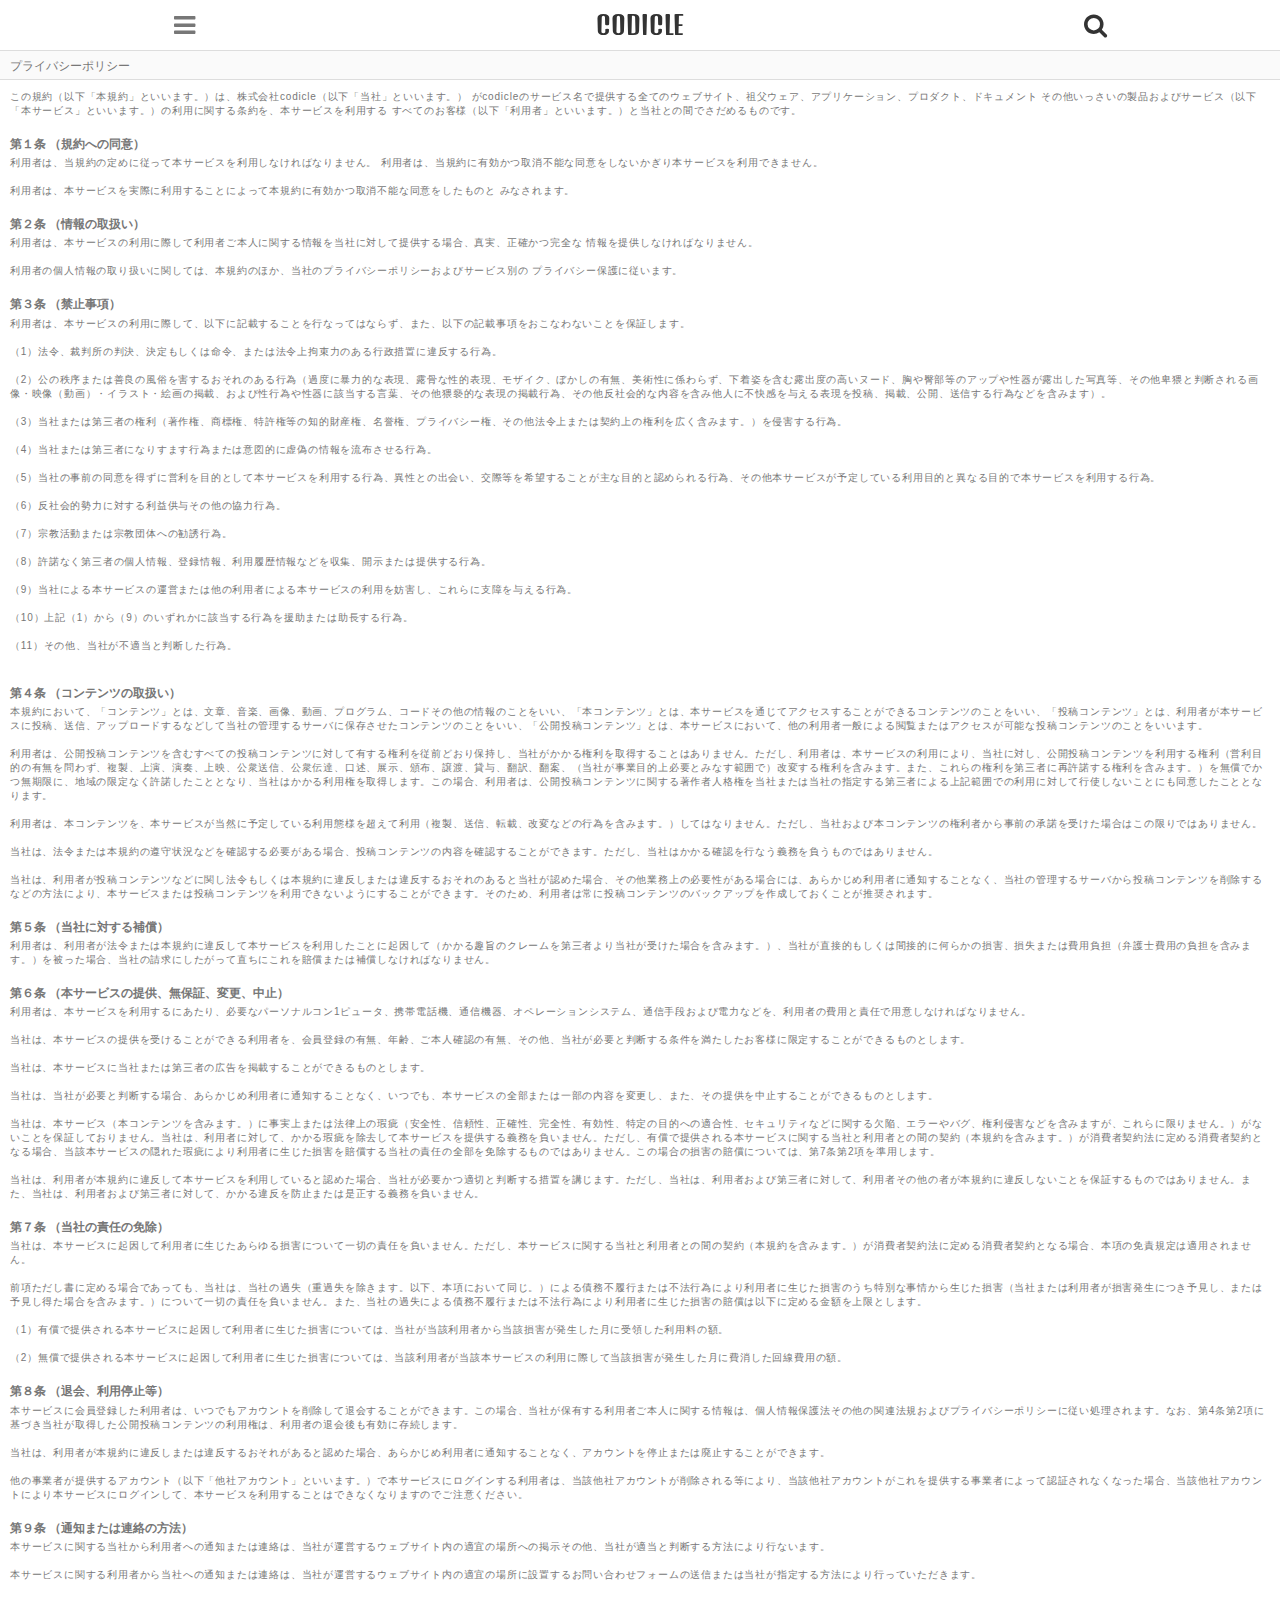
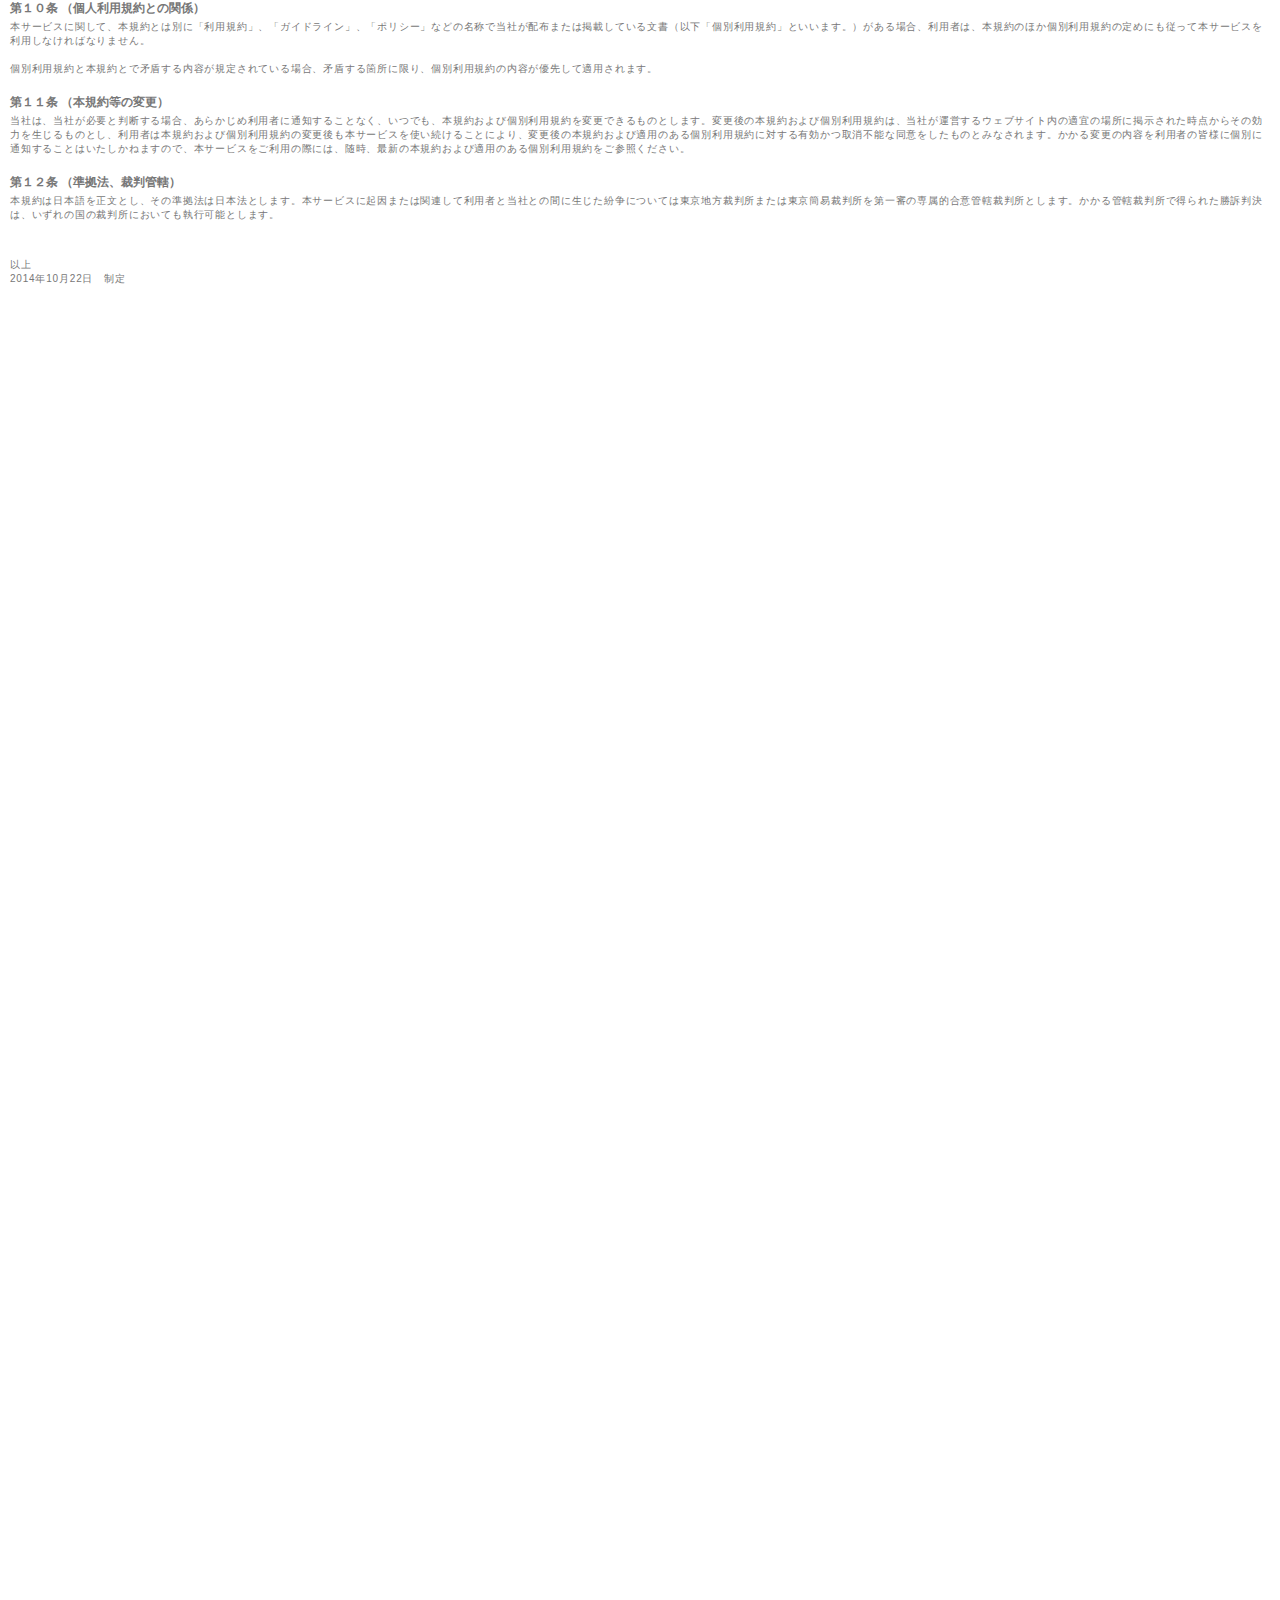
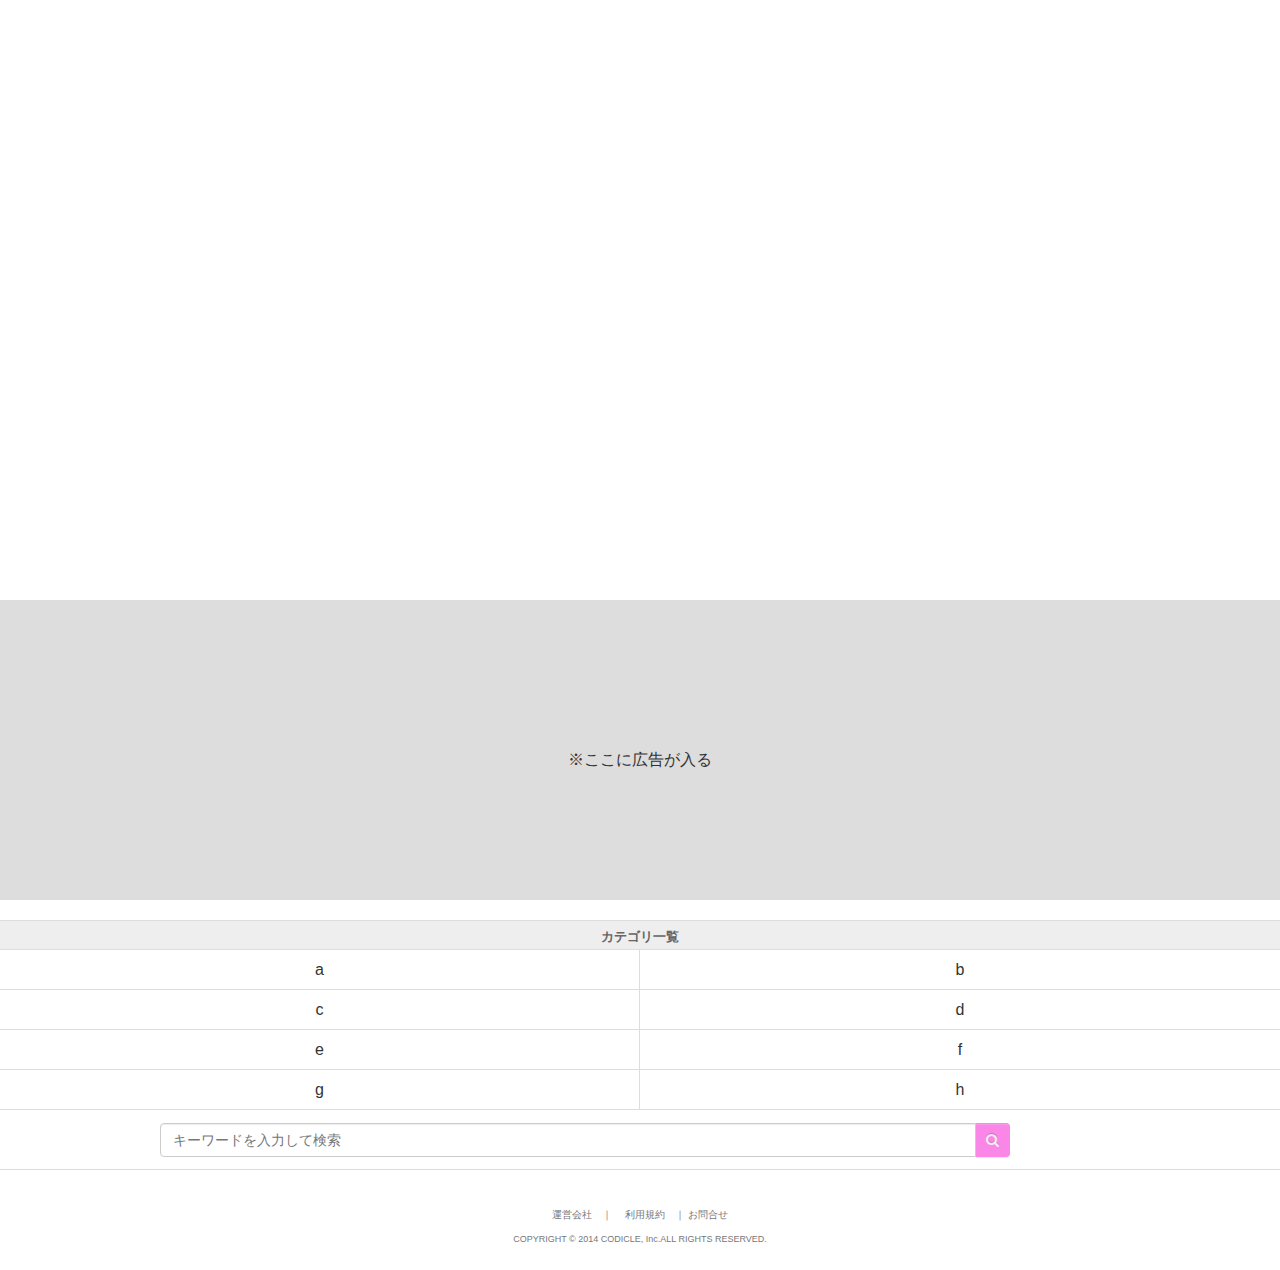
<file: SP/html/privacy.html>
<!DOCTYPE html>
<head>
<meta http-equiv="X-UA-Compatible" content="IE=edge">
<title>お問い合わせ | CODICLE [コーディクル]</title>
<meta charset="utf-8">
<meta name="description" content="">
<meta name="SHOHE" content="">
<meta name="viewport" content="width=device-width,initial-scale=1.0,minimum-scale=1.0,maximum-scale=1.0,user-scalable=0" />

<!-- [jquery] -->
<script src="https://ajax.googleapis.com/ajax/libs/jquery/1.11.1/jquery.min.js"></script>
<script src="https://ajax.googleapis.com/ajax/libs/jquery/2.1.1/jquery.min.js"></script>
<script src="../lib/jquery.easing.1.3.js"></script>
<script src="../lib/sp-slidemenu.js"></script>

<!-- [BootStrap 3.2.0] -->
<link rel="stylesheet" href="../lib/bootstrap-3.2.0-dist/css/bootstrap.min.css">
<link rel="stylesheet" href="../lib/bootstrap-3.2.0-dist/css/bootstrap-theme.min.css">
<script src="../lib/bootstrap-3.2.0-dist/js/bootstrap.min.js"></script>

<!-- [FontAwesome 4.2.0] -->
<link rel="stylesheet" href="../lib/font-awesome-4.2.0/css/font-awesome.min.css">


<link rel="stylesheet" href="../css/reset.min.css">
<link rel="stylesheet" href="../css/style.css">
<script src="../js/style.js"></script>


<!--[if lt IE 9]>
<script src="//cdn.jsdelivr.net/html5shiv/3.7.2/html5shiv.min.js"></script>
<script src="//cdnjs.cloudflare.com/ajax/libs/respond.js/1.4.2/respond.min.js"></script>
<![endif]-->
</head>
<body>
	<!-- カテゴリースライドナビ -->
	<div class="slidemenu slidemenu-left">
		<div class="slidemenu-header">
			カテゴリ一覧
		</div>
		<div class="slidemenu-body">
			<ul class="slidemenu-content">
				<a href="category.html">
					<li>カテゴリ01<span class="glyphicon glyphicon-chevron-right"></span></li>
				</a>
				<a href="category.html">
					<li>カテゴリ02<span class="glyphicon glyphicon-chevron-right"></span></li>
				</a>
				<a href="category.html">
					<li>カテゴリ03<span class="glyphicon glyphicon-chevron-right"></span></li>
				</a>
				<a href="category.html">
					<li>カテゴリ04<span class="glyphicon glyphicon-chevron-right"></span></li>
				</a>
				<a href="category.html">
					<li>カテゴリ05<span class="glyphicon glyphicon-chevron-right"></span></li>
				</a>
				<a href="category.html">
					<li>カテゴリ06<span class="glyphicon glyphicon-chevron-right"></span></li>
				</a>
				<a href="category.html">
					<li>カテゴリ07<span class="glyphicon glyphicon-chevron-right"></span></li>
				</a>
				<a href="category.html">
					<li>カテゴリ08<span class="glyphicon glyphicon-chevron-right"></span></li>
				</a>
			</ul>
		</div>
	</div>

	<!-- HEADER -->
	<header>
		<ul>
			<li>
				<a class="button menu-button-left">
					<div id="menu"><i class="fa fa-bars"></i></div>
				</a>
			</li>
			<li>
				<a href="../index.html" id="logo">
					<div>CODICLE</div>
				</a>
			</li>
			<li>
				<a href="search.html">
					<div id="search"><i class="fa fa-search"></i></div>
				</a>
			</li>
		</ul>
	</header>

	<div id="main">
		<div id="header-spase"></div>
		
		<!-- このタグはスライドメニューをだますのに使います -->
		<div id="article-pic" style="height:0px; width:0px;"></div>	


		<!-- 利用規約 -->
		<div class="sh-search-title">プライバシーポリシー</div>
		<div id="info-form" style="height: 3700px;">
			<p>
				この規約（以下「本規約」といいます。）は、株式会社codicle（以下「当社」といいます。）
				がcodicleのサービス名で提供する全てのウェブサイト、祖父ウェア、アプリケーション、プロダクト、ドキュメント
				その他いっさいの製品およびサービス（以下「本サービス」といいます。）の利用に関する条約を、本サービスを利用する
				すべてのお客様（以下「利用者」といいます。）と当社との間でさだめるものです。
			</p>

			<h3>第１条 （規約への同意）</h3>
			<p>
				利用者は、当規約の定めに従って本サービスを利用しなければなりません。
				利用者は、当規約に有効かつ取消不能な同意をしないかぎり本サービスを利用できません。
				<br/><br/>
				利用者は、本サービスを実際に利用することによって本規約に有効かつ取消不能な同意をしたものと
				みなされます。
			</p>
			
			<h3>第２条 （情報の取扱い）</h3>
			<p>
				利用者は、本サービスの利用に際して利用者ご本人に関する情報を当社に対して提供する場合、真実、正確かつ完全な
				情報を提供しなければなりません。
				<br/><br/>
				利用者の個人情報の取り扱いに関しては、本規約のほか、当社のプライバシーポリシーおよびサービス別の
				プライバシー保護に従います。
			</p>
			
			<h3>第３条 （禁止事項）</h3>
			<p>
				利用者は、本サービスの利用に際して、以下に記載することを行なってはならず、また、以下の記載事項をおこなわないことを保証します。
				<br/><br/>
				（1）法令、裁判所の判決、決定もしくは命令、または法令上拘束力のある行政措置に違反する行為。<br/><br/>
				（2）公の秩序または善良の風俗を害するおそれのある行為（過度に暴力的な表現、露骨な性的表現、モザイク、ぼかしの有無、美術性に係わらず、下着姿を含む露出度の高いヌード、胸や臀部等のアップや性器が露出した写真等、その他卑猥と判断される画像・映像（動画）・イラスト・絵画の掲載、および性行為や性器に該当する言葉、その他猥褻的な表現の掲載行為、その他反社会的な内容を含み他人に不快感を与える表現を投稿、掲載、公開、送信する行為などを含みます）。<br/><br/>
				（3）当社または第三者の権利（著作権、商標権、特許権等の知的財産権、名誉権、プライバシー権、その他法令上または契約上の権利を広く含みます。）を侵害する行為。<br/><br/>
				（4）当社または第三者になりすます行為または意図的に虚偽の情報を流布させる行為。<br/><br/>
				（5）当社の事前の同意を得ずに営利を目的として本サービスを利用する行為、異性との出会い、交際等を希望することが主な目的と認められる行為、その他本サービスが予定している利用目的と異なる目的で本サービスを利用する行為。<br/><br/>
				（6）反社会的勢力に対する利益供与その他の協力行為。<br/><br/>
				（7）宗教活動または宗教団体への勧誘行為。<br/><br/>
				（8）許諾なく第三者の個人情報、登録情報、利用履歴情報などを収集、開示または提供する行為。<br/><br/>
				（9）当社による本サービスの運営または他の利用者による本サービスの利用を妨害し、これらに支障を与える行為。<br/><br/>
				（10）上記（1）から（9）のいずれかに該当する行為を援助または助長する行為。<br/><br/>
				（11）その他、当社が不適当と判断した行為。<br/><br/>
			</p>
			
			<h3>第４条 （コンテンツの取扱い）</h3>
			<p>
				本規約において、「コンテンツ」とは、文章、音楽、画像、動画、プログラム、コードその他の情報のことをいい、「本コンテンツ」とは、本サービスを通じてアクセスすることができるコンテンツのことをいい、「投稿コンテンツ」とは、利用者が本サービスに投稿、送信、アップロードするなどして当社の管理するサーバに保存させたコンテンツのことをいい、「公開投稿コンテンツ」とは、本サービスにおいて、他の利用者一般による閲覧またはアクセスが可能な投稿コンテンツのことをいいます。
				<br/><br/>
				利用者は、公開投稿コンテンツを含むすべての投稿コンテンツに対して有する権利を従前どおり保持し、当社がかかる権利を取得することはありません。ただし、利用者は、本サービスの利用により、当社に対し、公開投稿コンテンツを利用する権利（営利目的の有無を問わず、複製、上演、演奏、上映、公衆送信、公衆伝達、口述、展示、頒布、譲渡、貸与、翻訳、翻案、（当社が事業目的上必要とみなす範囲で）改変する権利を含みます。また、これらの権利を第三者に再許諾する権利を含みます。）を無償でかつ無期限に、地域の限定なく許諾したこととなり、当社はかかる利用権を取得します。この場合、利用者は、公開投稿コンテンツに関する著作者人格権を当社または当社の指定する第三者による上記範囲での利用に対して行使しないことにも同意したこととなります。
				<br/><br/>
				利用者は、本コンテンツを、本サービスが当然に予定している利用態様を超えて利用（複製、送信、転載、改変などの行為を含みます。）してはなりません。ただし、当社および本コンテンツの権利者から事前の承諾を受けた場合はこの限りではありません。
				<br/><br/>
				当社は、法令または本規約の遵守状況などを確認する必要がある場合、投稿コンテンツの内容を確認することができます。ただし、当社はかかる確認を行なう義務を負うものではありません。
				<br/><br/>
				当社は、利用者が投稿コンテンツなどに関し法令もしくは本規約に違反しまたは違反するおそれのあると当社が認めた場合、その他業務上の必要性がある場合には、あらかじめ利用者に通知することなく、当社の管理するサーバから投稿コンテンツを削除するなどの方法により、本サービスまたは投稿コンテンツを利用できないようにすることができます。そのため、利用者は常に投稿コンテンツのバックアップを作成しておくことが推奨されます。
			</p>
			
			<h3>第５条 （当社に対する補償）</h3>
			<p>
				利用者は、利用者が法令または本規約に違反して本サービスを利用したことに起因して（かかる趣旨のクレームを第三者より当社が受けた場合を含みます。）、当社が直接的もしくは間接的に何らかの損害、損失または費用負担（弁護士費用の負担を含みます。）を被った場合、当社の請求にしたがって直ちにこれを賠償または補償しなければなりません。
			</p>
			
			<h3>第６条 （本サービスの提供、無保証、変更、中止）</h3>
			<p>
				利用者は、本サービスを利用するにあたり、必要なパーソナルコン1ピュータ、携帯電話機、通信機器、オペレーションシステム、通信手段および電力などを、利用者の費用と責任で用意しなければなりません。
				<br/><br/>
				当社は、本サービスの提供を受けることができる利用者を、会員登録の有無、年齢、ご本人確認の有無、その他、当社が必要と判断する条件を満たしたお客様に限定することができるものとします。
				<br/><br/>
				当社は、本サービスに当社または第三者の広告を掲載することができるものとします。
				<br/><br/>
				当社は、当社が必要と判断する場合、あらかじめ利用者に通知することなく、いつでも、本サービスの全部または一部の内容を変更し、また、その提供を中止することができるものとします。
				<br/><br/>
				当社は、本サービス（本コンテンツを含みます。）に事実上または法律上の瑕疵（安全性、信頼性、正確性、完全性、有効性、特定の目的への適合性、セキュリティなどに関する欠陥、エラーやバグ、権利侵害などを含みますが、これらに限りません。）がないことを保証しておりません。当社は、利用者に対して、かかる瑕疵を除去して本サービスを提供する義務を負いません。ただし、有償で提供される本サービスに関する当社と利用者との間の契約（本規約を含みます。）が消費者契約法に定める消費者契約となる場合、当該本サービスの隠れた瑕疵により利用者に生じた損害を賠償する当社の責任の全部を免除するものではありません。この場合の損害の賠償については、第7条第2項を準用します。
				<br/><br/>
				当社は、利用者が本規約に違反して本サービスを利用していると認めた場合、当社が必要かつ適切と判断する措置を講じます。ただし、当社は、利用者および第三者に対して、利用者その他の者が本規約に違反しないことを保証するものではありません。また、当社は、利用者および第三者に対して、かかる違反を防止または是正する義務を負いません。
			</p>
			
			<h3>第７条 （当社の責任の免除）</h3>
			<p>
				当社は、本サービスに起因して利用者に生じたあらゆる損害について一切の責任を負いません。ただし、本サービスに関する当社と利用者との間の契約（本規約を含みます。）が消費者契約法に定める消費者契約となる場合、本項の免責規定は適用されません。
				<br/><br/>
				前項ただし書に定める場合であっても、当社は、当社の過失（重過失を除きます。以下、本項において同じ。）による債務不履行または不法行為により利用者に生じた損害のうち特別な事情から生じた損害（当社または利用者が損害発生につき予見し、または予見し得た場合を含みます。）について一切の責任を負いません。また、当社の過失による債務不履行または不法行為により利用者に生じた損害の賠償は以下に定める金額を上限とします。
				<br/><br/>
				（1）有償で提供される本サービスに起因して利用者に生じた損害については、当社が当該利用者から当該損害が発生した月に受領した利用料の額。
				<br/><br/>
				（2）無償で提供される本サービスに起因して利用者に生じた損害については、当該利用者が当該本サービスの利用に際して当該損害が発生した月に費消した回線費用の額。
			</p>
			
			<h3>第８条 （退会、利用停止等）</h3>
			<p>
				本サービスに会員登録した利用者は、いつでもアカウントを削除して退会することができます。この場合、当社が保有する利用者ご本人に関する情報は、個人情報保護法その他の関連法規およびプライバシーポリシーに従い処理されます。なお、第4条第2項に基づき当社が取得した公開投稿コンテンツの利用権は、利用者の退会後も有効に存続します。
				<br/><br/>
				当社は、利用者が本規約に違反しまたは違反するおそれがあると認めた場合、あらかじめ利用者に通知することなく、アカウントを停止または廃止することができます。
				<br/><br/>
				他の事業者が提供するアカウント（以下「他社アカウント」といいます。）で本サービスにログインする利用者は、当該他社アカウントが削除される等により、当該他社アカウントがこれを提供する事業者によって認証されなくなった場合、当該他社アカウントにより本サービスにログインして、本サービスを利用することはできなくなりますのでご注意ください。
			</p>
			
			<h3>第９条 （通知または連絡の方法）</h3>
			<p>
				本サービスに関する当社から利用者への通知または連絡は、当社が運営するウェブサイト内の適宜の場所への掲示その他、当社が適当と判断する方法により行ないます。
				<br/><br/>
				本サービスに関する利用者から当社への通知または連絡は、当社が運営するウェブサイト内の適宜の場所に設置するお問い合わせフォームの送信または当社が指定する方法により行っていただきます。
			</p>
			
			<h3>第１０条 （個人利用規約との関係）</h3>
			<p>
				本サービスに関して、本規約とは別に「利用規約」、「ガイドライン」、「ポリシー」などの名称で当社が配布または掲載している文書（以下「個別利用規約」といいます。）がある場合、利用者は、本規約のほか個別利用規約の定めにも従って本サービスを利用しなければなりません。
				<br/><br/>
				個別利用規約と本規約とで矛盾する内容が規定されている場合、矛盾する箇所に限り、個別利用規約の内容が優先して適用されます。
			</p>
			
			<h3>第１１条 （本規約等の変更）</h3>
			<p>
				当社は、当社が必要と判断する場合、あらかじめ利用者に通知することなく、いつでも、本規約および個別利用規約を変更できるものとします。変更後の本規約および個別利用規約は、当社が運営するウェブサイト内の適宜の場所に掲示された時点からその効力を生じるものとし、利用者は本規約および個別利用規約の変更後も本サービスを使い続けることにより、変更後の本規約および適用のある個別利用規約に対する有効かつ取消不能な同意をしたものとみなされます。かかる変更の内容を利用者の皆様に個別に通知することはいたしかねますので、本サービスをご利用の際には、随時、最新の本規約および適用のある個別利用規約をご参照ください。
			</p>
			
			<h3>第１２条 （準拠法、裁判管轄）</h3>
			<p>
				本規約は日本語を正文とし、その準拠法は日本法とします。本サービスに起因または関連して利用者と当社との間に生じた紛争については東京地方裁判所または東京簡易裁判所を第一審の専属的合意管轄裁判所とします。かかる管轄裁判所で得られた勝訴判決は、いずれの国の裁判所においても執行可能とします。
			</p>

			<br/>
			<p>
				以上
				<br/>
				2014年10月22日　制定
			</p>
		</div>


		<!-- 広告 -->
		<div id="ad-box">
			※ここに広告が入る
		</div>
		

		<!-- カテゴリ -->
		<div id="category-box">
			<ul>
				<li><h3>カテゴリ一覧</h3></li>
				<li class="c-left"><a href="#"><div>a</div></a></li>
				<li><a href="#"><div>b</div></a></li>
				<li class="c-left"><a href="#"><div>c</div></a></li>
				<li><a href="#"><div>d</div></a></li>
				<li class="c-left"><a href="#"><div>e</div></a></li>
				<li><a href="#"><div>f</div></a></li>
				<li class="c-left"><a href="#"><div>g</div></a></li>
				<li><a href="#"><div>h</div></a></li>
			</ul>
		</div>


		<!-- 検索 -->
		<div id="search-box">
			<form action="#" method="GET">
				<div class="input-group">
		      		<input type="text" class="form-control" id="inputSearch" placeholder="キーワードを入力して検索" name="search-word">
		      		<button type="submit" class="btn btn-info input-group-addon" id="inputSbtn">
		      			<i class="fa fa-search"></i>
		      		</button>
		    	</div>
	    	</form>
		</div>


		<!-- 会社 -->
		<div id="info-box">
			<div id="info-up">
				<a href="company.html">運営会社</a>　｜　
				<!-- 今後もし個人情報を取り扱うならばその時にコメントアウトを解放する -->
				<!-- <a href="#">プライバシーポリシー</a>　｜　 -->
				<a href="rule.html">利用規約</a>　｜
			<!-- </div> -->
			<!-- <div id="info-down"> -->
				<!-- <a href="#">サイトマップ</a>　｜　 -->
				<a href="info.html">お問合せ</a>
			</div>
			<div id="copy">COPYRIGHT &copy; 2014 CODICLE, Inc.ALL RIGHTS RESERVED.</div>
		</div>
	</div>

	<!-- デバッグ用 -->
	<!-- <div id="debuger"><p><span id="d1">debug...</span> : <span id="d2">debug...</span></p></div> -->
</body>
</html>
</file>
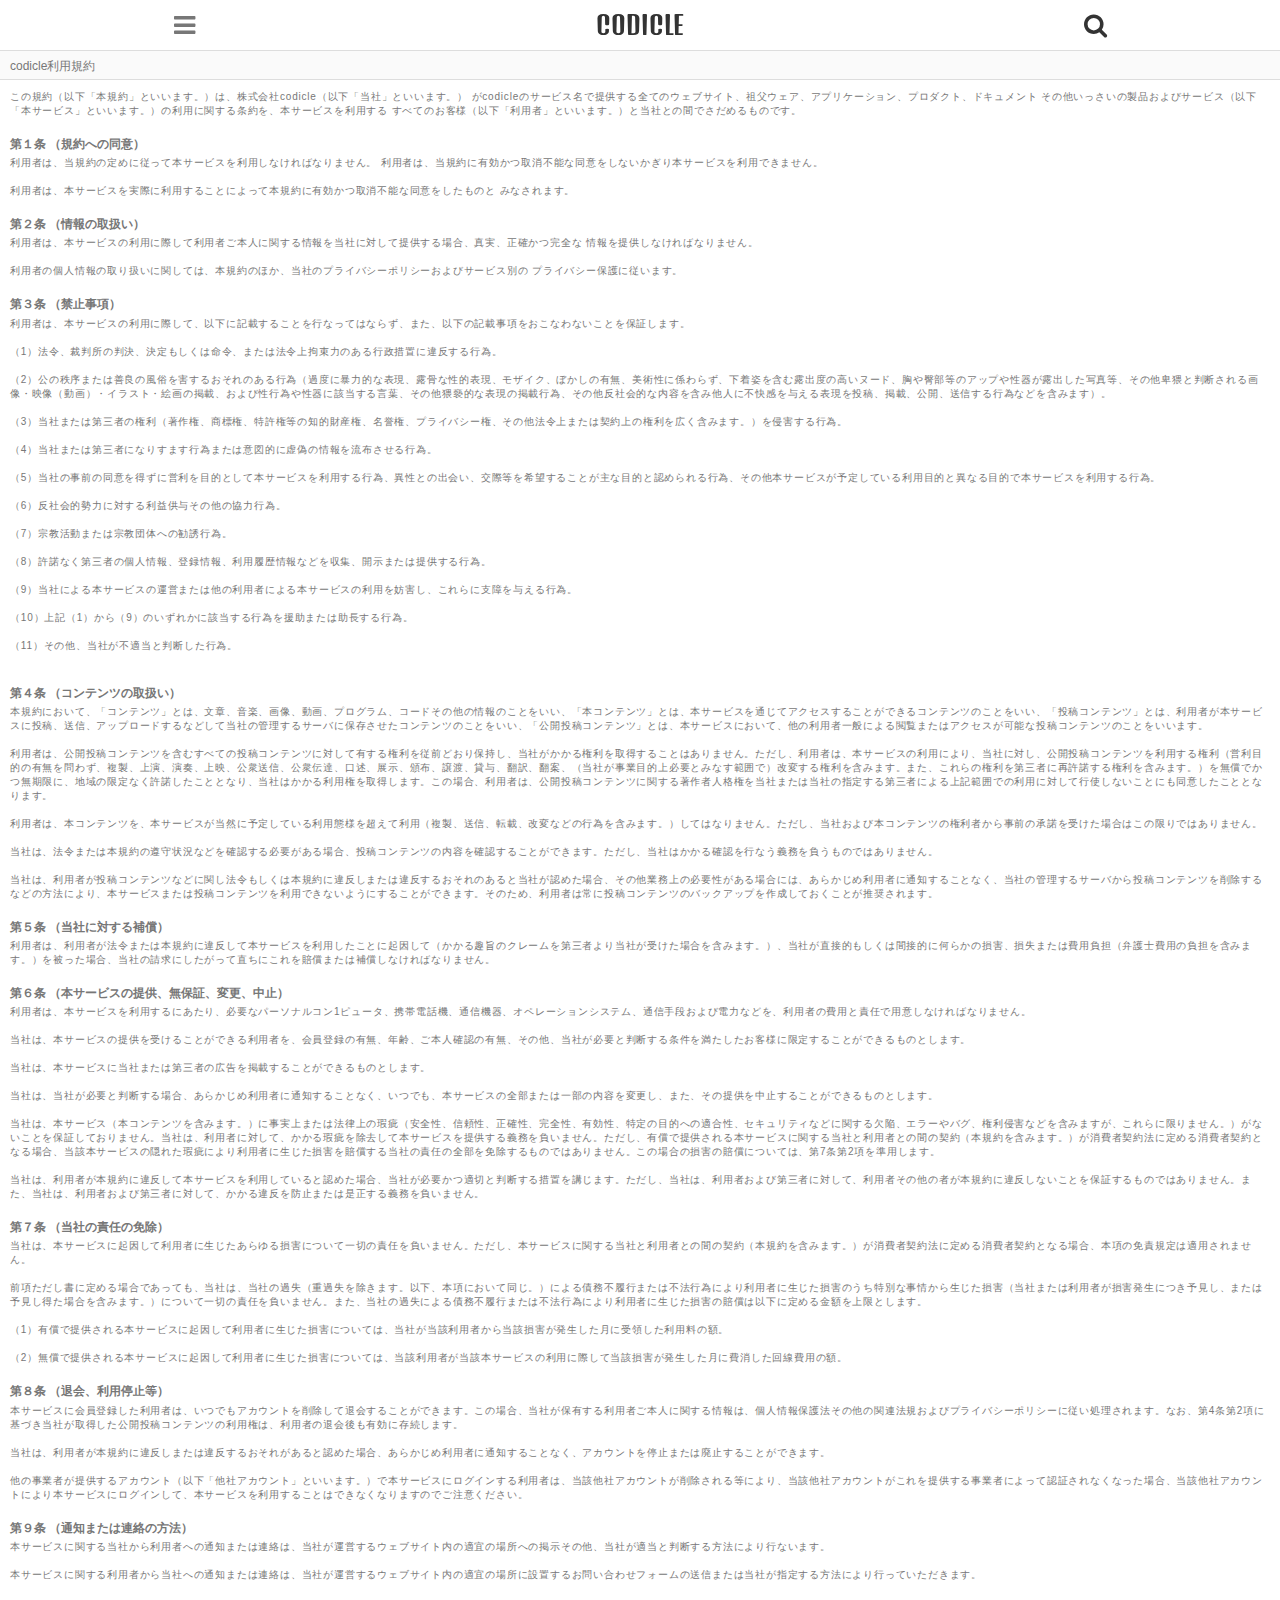
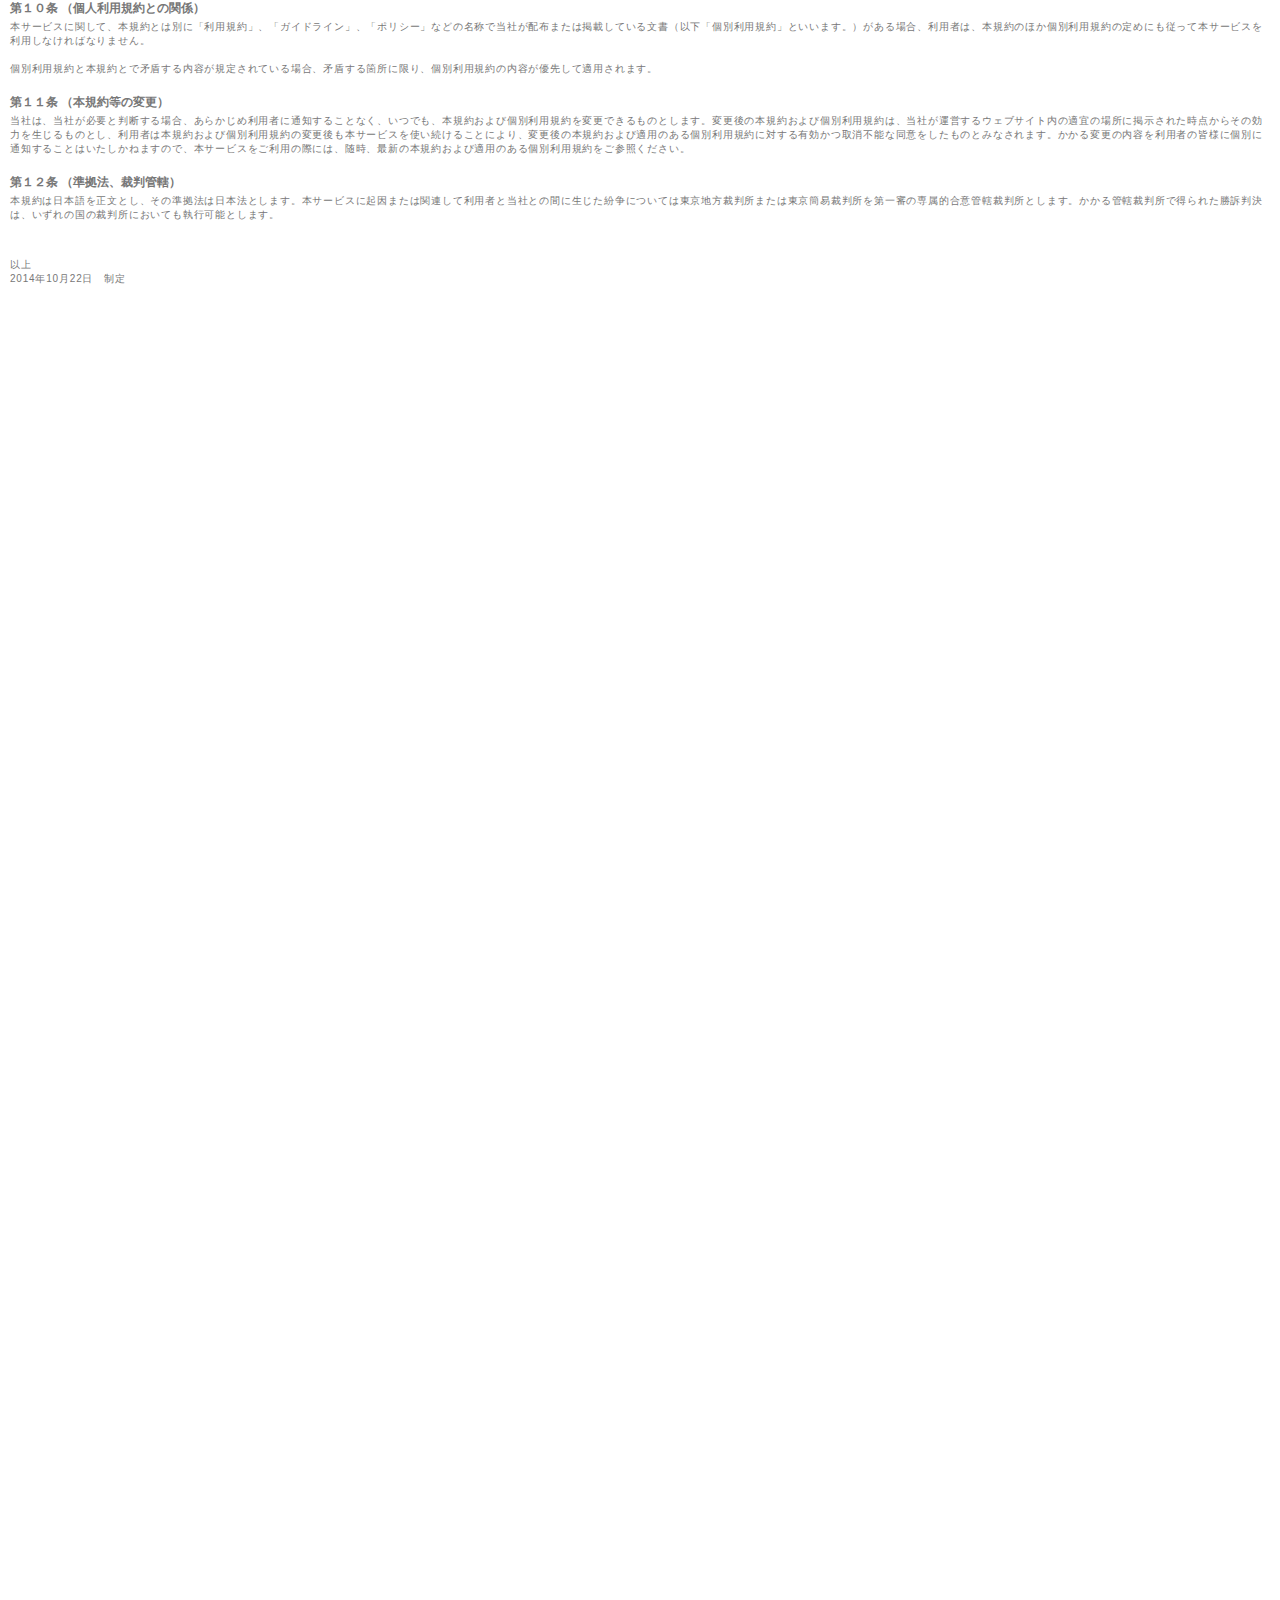
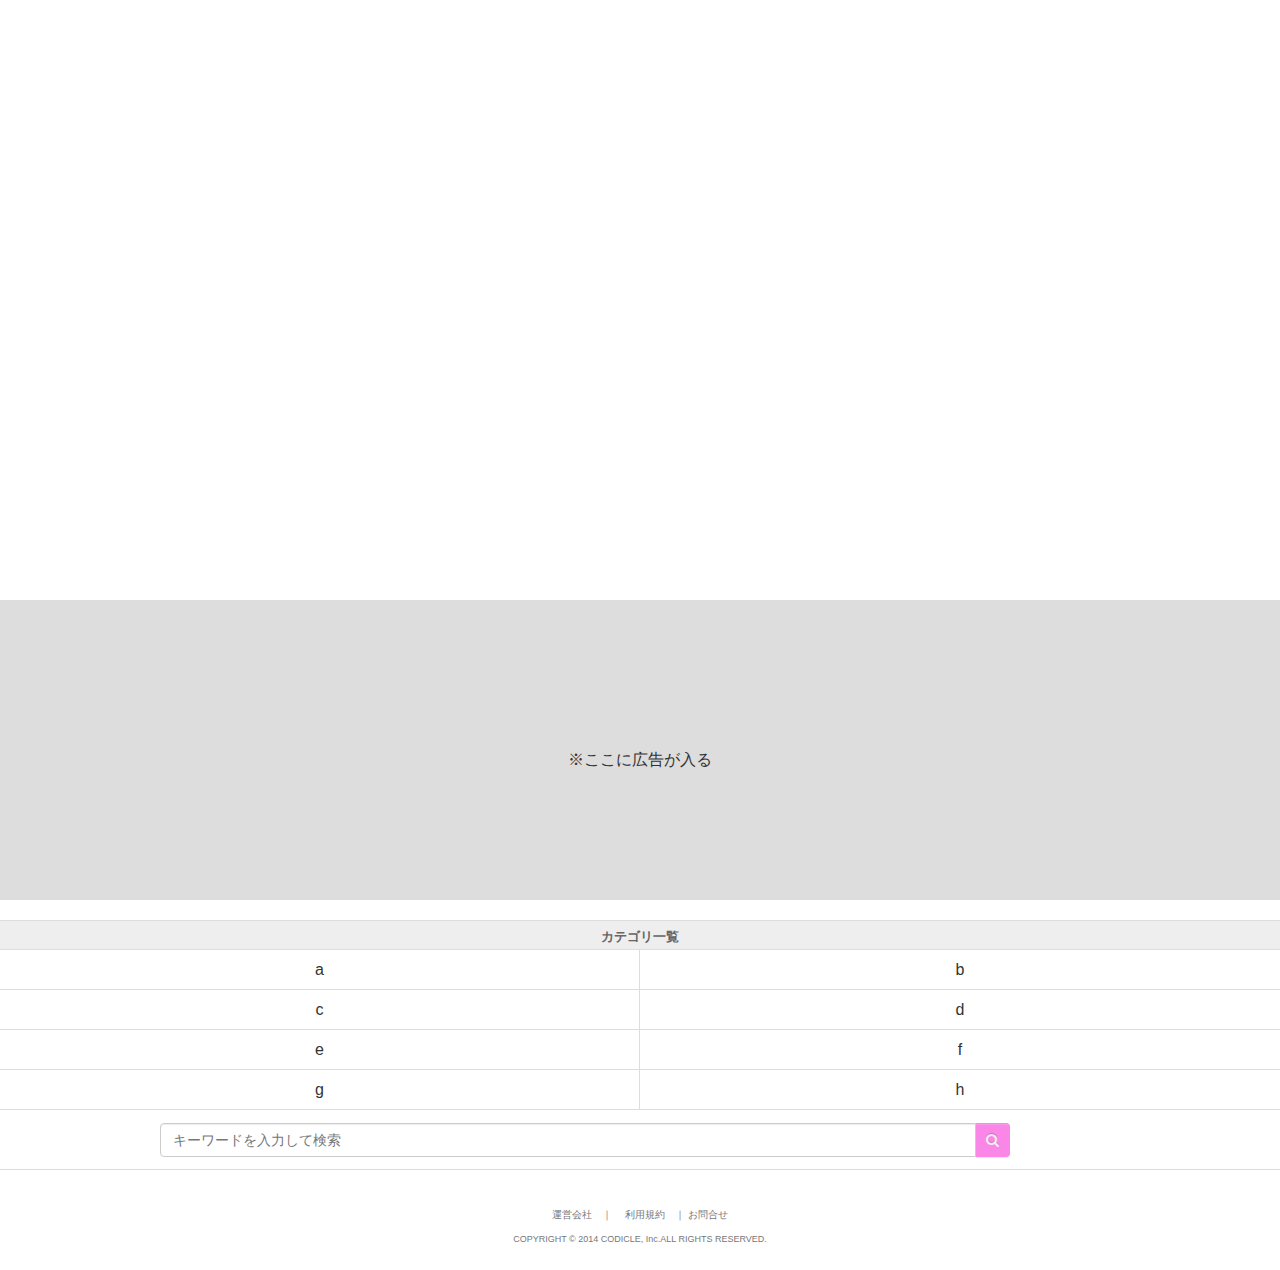
<file: SP/html/rule.html>
<!DOCTYPE html>
<head>
<meta http-equiv="X-UA-Compatible" content="IE=edge">
<title>お問い合わせ | CODICLE [コーディクル]</title>
<meta charset="utf-8">
<meta name="description" content="">
<meta name="SHOHE" content="">
<meta name="viewport" content="width=device-width,initial-scale=1.0,minimum-scale=1.0,maximum-scale=1.0,user-scalable=0" />

<!-- [jquery] -->
<script src="https://ajax.googleapis.com/ajax/libs/jquery/1.11.1/jquery.min.js"></script>
<script src="https://ajax.googleapis.com/ajax/libs/jquery/2.1.1/jquery.min.js"></script>
<script src="../lib/jquery.easing.1.3.js"></script>
<script src="../lib/sp-slidemenu.js"></script>

<!-- [BootStrap 3.2.0] -->
<link rel="stylesheet" href="../lib/bootstrap-3.2.0-dist/css/bootstrap.min.css">
<link rel="stylesheet" href="../lib/bootstrap-3.2.0-dist/css/bootstrap-theme.min.css">
<script src="../lib/bootstrap-3.2.0-dist/js/bootstrap.min.js"></script>

<!-- [FontAwesome 4.2.0] -->
<link rel="stylesheet" href="../lib/font-awesome-4.2.0/css/font-awesome.min.css">


<link rel="stylesheet" href="../css/reset.min.css">
<link rel="stylesheet" href="../css/style.css">
<script src="../js/style.js"></script>


<!--[if lt IE 9]>
<script src="//cdn.jsdelivr.net/html5shiv/3.7.2/html5shiv.min.js"></script>
<script src="//cdnjs.cloudflare.com/ajax/libs/respond.js/1.4.2/respond.min.js"></script>
<![endif]-->
</head>
<body>
	<!-- カテゴリースライドナビ -->
	<div class="slidemenu slidemenu-left">
		<div class="slidemenu-header">
			カテゴリ一覧
		</div>
		<div class="slidemenu-body">
			<ul class="slidemenu-content">
				<a href="category.html">
					<li>カテゴリ01<span class="glyphicon glyphicon-chevron-right"></span></li>
				</a>
				<a href="category.html">
					<li>カテゴリ02<span class="glyphicon glyphicon-chevron-right"></span></li>
				</a>
				<a href="category.html">
					<li>カテゴリ03<span class="glyphicon glyphicon-chevron-right"></span></li>
				</a>
				<a href="category.html">
					<li>カテゴリ04<span class="glyphicon glyphicon-chevron-right"></span></li>
				</a>
				<a href="category.html">
					<li>カテゴリ05<span class="glyphicon glyphicon-chevron-right"></span></li>
				</a>
				<a href="category.html">
					<li>カテゴリ06<span class="glyphicon glyphicon-chevron-right"></span></li>
				</a>
				<a href="category.html">
					<li>カテゴリ07<span class="glyphicon glyphicon-chevron-right"></span></li>
				</a>
				<a href="category.html">
					<li>カテゴリ08<span class="glyphicon glyphicon-chevron-right"></span></li>
				</a>
			</ul>
		</div>
	</div>

	<!-- HEADER -->
	<header>
		<ul>
			<li>
				<a class="button menu-button-left">
					<div id="menu"><i class="fa fa-bars"></i></div>
				</a>
			</li>
			<li>
				<a href="../index.html" id="logo">
					<div>CODICLE</div>
				</a>
			</li>
			<li>
				<a href="search.html">
					<div id="search"><i class="fa fa-search"></i></div>
				</a>
			</li>
		</ul>
	</header>

	<div id="main">
		<div id="header-spase"></div>
		
		<!-- このタグはスライドメニューをだますのに使います -->
		<div id="article-pic" style="height:0px; width:0px;"></div>	


		<!-- 利用規約 -->
		<div class="sh-search-title">codicle利用規約</div>
		<div id="info-form" style="height: 3700px;">
			<p>
				この規約（以下「本規約」といいます。）は、株式会社codicle（以下「当社」といいます。）
				がcodicleのサービス名で提供する全てのウェブサイト、祖父ウェア、アプリケーション、プロダクト、ドキュメント
				その他いっさいの製品およびサービス（以下「本サービス」といいます。）の利用に関する条約を、本サービスを利用する
				すべてのお客様（以下「利用者」といいます。）と当社との間でさだめるものです。
			</p>

			<h3>第１条 （規約への同意）</h3>
			<p>
				利用者は、当規約の定めに従って本サービスを利用しなければなりません。
				利用者は、当規約に有効かつ取消不能な同意をしないかぎり本サービスを利用できません。
				<br/><br/>
				利用者は、本サービスを実際に利用することによって本規約に有効かつ取消不能な同意をしたものと
				みなされます。
			</p>
			
			<h3>第２条 （情報の取扱い）</h3>
			<p>
				利用者は、本サービスの利用に際して利用者ご本人に関する情報を当社に対して提供する場合、真実、正確かつ完全な
				情報を提供しなければなりません。
				<br/><br/>
				利用者の個人情報の取り扱いに関しては、本規約のほか、当社のプライバシーポリシーおよびサービス別の
				プライバシー保護に従います。
			</p>
			
			<h3>第３条 （禁止事項）</h3>
			<p>
				利用者は、本サービスの利用に際して、以下に記載することを行なってはならず、また、以下の記載事項をおこなわないことを保証します。
				<br/><br/>
				（1）法令、裁判所の判決、決定もしくは命令、または法令上拘束力のある行政措置に違反する行為。<br/><br/>
				（2）公の秩序または善良の風俗を害するおそれのある行為（過度に暴力的な表現、露骨な性的表現、モザイク、ぼかしの有無、美術性に係わらず、下着姿を含む露出度の高いヌード、胸や臀部等のアップや性器が露出した写真等、その他卑猥と判断される画像・映像（動画）・イラスト・絵画の掲載、および性行為や性器に該当する言葉、その他猥褻的な表現の掲載行為、その他反社会的な内容を含み他人に不快感を与える表現を投稿、掲載、公開、送信する行為などを含みます）。<br/><br/>
				（3）当社または第三者の権利（著作権、商標権、特許権等の知的財産権、名誉権、プライバシー権、その他法令上または契約上の権利を広く含みます。）を侵害する行為。<br/><br/>
				（4）当社または第三者になりすます行為または意図的に虚偽の情報を流布させる行為。<br/><br/>
				（5）当社の事前の同意を得ずに営利を目的として本サービスを利用する行為、異性との出会い、交際等を希望することが主な目的と認められる行為、その他本サービスが予定している利用目的と異なる目的で本サービスを利用する行為。<br/><br/>
				（6）反社会的勢力に対する利益供与その他の協力行為。<br/><br/>
				（7）宗教活動または宗教団体への勧誘行為。<br/><br/>
				（8）許諾なく第三者の個人情報、登録情報、利用履歴情報などを収集、開示または提供する行為。<br/><br/>
				（9）当社による本サービスの運営または他の利用者による本サービスの利用を妨害し、これらに支障を与える行為。<br/><br/>
				（10）上記（1）から（9）のいずれかに該当する行為を援助または助長する行為。<br/><br/>
				（11）その他、当社が不適当と判断した行為。<br/><br/>
			</p>
			
			<h3>第４条 （コンテンツの取扱い）</h3>
			<p>
				本規約において、「コンテンツ」とは、文章、音楽、画像、動画、プログラム、コードその他の情報のことをいい、「本コンテンツ」とは、本サービスを通じてアクセスすることができるコンテンツのことをいい、「投稿コンテンツ」とは、利用者が本サービスに投稿、送信、アップロードするなどして当社の管理するサーバに保存させたコンテンツのことをいい、「公開投稿コンテンツ」とは、本サービスにおいて、他の利用者一般による閲覧またはアクセスが可能な投稿コンテンツのことをいいます。
				<br/><br/>
				利用者は、公開投稿コンテンツを含むすべての投稿コンテンツに対して有する権利を従前どおり保持し、当社がかかる権利を取得することはありません。ただし、利用者は、本サービスの利用により、当社に対し、公開投稿コンテンツを利用する権利（営利目的の有無を問わず、複製、上演、演奏、上映、公衆送信、公衆伝達、口述、展示、頒布、譲渡、貸与、翻訳、翻案、（当社が事業目的上必要とみなす範囲で）改変する権利を含みます。また、これらの権利を第三者に再許諾する権利を含みます。）を無償でかつ無期限に、地域の限定なく許諾したこととなり、当社はかかる利用権を取得します。この場合、利用者は、公開投稿コンテンツに関する著作者人格権を当社または当社の指定する第三者による上記範囲での利用に対して行使しないことにも同意したこととなります。
				<br/><br/>
				利用者は、本コンテンツを、本サービスが当然に予定している利用態様を超えて利用（複製、送信、転載、改変などの行為を含みます。）してはなりません。ただし、当社および本コンテンツの権利者から事前の承諾を受けた場合はこの限りではありません。
				<br/><br/>
				当社は、法令または本規約の遵守状況などを確認する必要がある場合、投稿コンテンツの内容を確認することができます。ただし、当社はかかる確認を行なう義務を負うものではありません。
				<br/><br/>
				当社は、利用者が投稿コンテンツなどに関し法令もしくは本規約に違反しまたは違反するおそれのあると当社が認めた場合、その他業務上の必要性がある場合には、あらかじめ利用者に通知することなく、当社の管理するサーバから投稿コンテンツを削除するなどの方法により、本サービスまたは投稿コンテンツを利用できないようにすることができます。そのため、利用者は常に投稿コンテンツのバックアップを作成しておくことが推奨されます。
			</p>
			
			<h3>第５条 （当社に対する補償）</h3>
			<p>
				利用者は、利用者が法令または本規約に違反して本サービスを利用したことに起因して（かかる趣旨のクレームを第三者より当社が受けた場合を含みます。）、当社が直接的もしくは間接的に何らかの損害、損失または費用負担（弁護士費用の負担を含みます。）を被った場合、当社の請求にしたがって直ちにこれを賠償または補償しなければなりません。
			</p>
			
			<h3>第６条 （本サービスの提供、無保証、変更、中止）</h3>
			<p>
				利用者は、本サービスを利用するにあたり、必要なパーソナルコン1ピュータ、携帯電話機、通信機器、オペレーションシステム、通信手段および電力などを、利用者の費用と責任で用意しなければなりません。
				<br/><br/>
				当社は、本サービスの提供を受けることができる利用者を、会員登録の有無、年齢、ご本人確認の有無、その他、当社が必要と判断する条件を満たしたお客様に限定することができるものとします。
				<br/><br/>
				当社は、本サービスに当社または第三者の広告を掲載することができるものとします。
				<br/><br/>
				当社は、当社が必要と判断する場合、あらかじめ利用者に通知することなく、いつでも、本サービスの全部または一部の内容を変更し、また、その提供を中止することができるものとします。
				<br/><br/>
				当社は、本サービス（本コンテンツを含みます。）に事実上または法律上の瑕疵（安全性、信頼性、正確性、完全性、有効性、特定の目的への適合性、セキュリティなどに関する欠陥、エラーやバグ、権利侵害などを含みますが、これらに限りません。）がないことを保証しておりません。当社は、利用者に対して、かかる瑕疵を除去して本サービスを提供する義務を負いません。ただし、有償で提供される本サービスに関する当社と利用者との間の契約（本規約を含みます。）が消費者契約法に定める消費者契約となる場合、当該本サービスの隠れた瑕疵により利用者に生じた損害を賠償する当社の責任の全部を免除するものではありません。この場合の損害の賠償については、第7条第2項を準用します。
				<br/><br/>
				当社は、利用者が本規約に違反して本サービスを利用していると認めた場合、当社が必要かつ適切と判断する措置を講じます。ただし、当社は、利用者および第三者に対して、利用者その他の者が本規約に違反しないことを保証するものではありません。また、当社は、利用者および第三者に対して、かかる違反を防止または是正する義務を負いません。
			</p>
			
			<h3>第７条 （当社の責任の免除）</h3>
			<p>
				当社は、本サービスに起因して利用者に生じたあらゆる損害について一切の責任を負いません。ただし、本サービスに関する当社と利用者との間の契約（本規約を含みます。）が消費者契約法に定める消費者契約となる場合、本項の免責規定は適用されません。
				<br/><br/>
				前項ただし書に定める場合であっても、当社は、当社の過失（重過失を除きます。以下、本項において同じ。）による債務不履行または不法行為により利用者に生じた損害のうち特別な事情から生じた損害（当社または利用者が損害発生につき予見し、または予見し得た場合を含みます。）について一切の責任を負いません。また、当社の過失による債務不履行または不法行為により利用者に生じた損害の賠償は以下に定める金額を上限とします。
				<br/><br/>
				（1）有償で提供される本サービスに起因して利用者に生じた損害については、当社が当該利用者から当該損害が発生した月に受領した利用料の額。
				<br/><br/>
				（2）無償で提供される本サービスに起因して利用者に生じた損害については、当該利用者が当該本サービスの利用に際して当該損害が発生した月に費消した回線費用の額。
			</p>
			
			<h3>第８条 （退会、利用停止等）</h3>
			<p>
				本サービスに会員登録した利用者は、いつでもアカウントを削除して退会することができます。この場合、当社が保有する利用者ご本人に関する情報は、個人情報保護法その他の関連法規およびプライバシーポリシーに従い処理されます。なお、第4条第2項に基づき当社が取得した公開投稿コンテンツの利用権は、利用者の退会後も有効に存続します。
				<br/><br/>
				当社は、利用者が本規約に違反しまたは違反するおそれがあると認めた場合、あらかじめ利用者に通知することなく、アカウントを停止または廃止することができます。
				<br/><br/>
				他の事業者が提供するアカウント（以下「他社アカウント」といいます。）で本サービスにログインする利用者は、当該他社アカウントが削除される等により、当該他社アカウントがこれを提供する事業者によって認証されなくなった場合、当該他社アカウントにより本サービスにログインして、本サービスを利用することはできなくなりますのでご注意ください。
			</p>
			
			<h3>第９条 （通知または連絡の方法）</h3>
			<p>
				本サービスに関する当社から利用者への通知または連絡は、当社が運営するウェブサイト内の適宜の場所への掲示その他、当社が適当と判断する方法により行ないます。
				<br/><br/>
				本サービスに関する利用者から当社への通知または連絡は、当社が運営するウェブサイト内の適宜の場所に設置するお問い合わせフォームの送信または当社が指定する方法により行っていただきます。
			</p>
			
			<h3>第１０条 （個人利用規約との関係）</h3>
			<p>
				本サービスに関して、本規約とは別に「利用規約」、「ガイドライン」、「ポリシー」などの名称で当社が配布または掲載している文書（以下「個別利用規約」といいます。）がある場合、利用者は、本規約のほか個別利用規約の定めにも従って本サービスを利用しなければなりません。
				<br/><br/>
				個別利用規約と本規約とで矛盾する内容が規定されている場合、矛盾する箇所に限り、個別利用規約の内容が優先して適用されます。
			</p>
			
			<h3>第１１条 （本規約等の変更）</h3>
			<p>
				当社は、当社が必要と判断する場合、あらかじめ利用者に通知することなく、いつでも、本規約および個別利用規約を変更できるものとします。変更後の本規約および個別利用規約は、当社が運営するウェブサイト内の適宜の場所に掲示された時点からその効力を生じるものとし、利用者は本規約および個別利用規約の変更後も本サービスを使い続けることにより、変更後の本規約および適用のある個別利用規約に対する有効かつ取消不能な同意をしたものとみなされます。かかる変更の内容を利用者の皆様に個別に通知することはいたしかねますので、本サービスをご利用の際には、随時、最新の本規約および適用のある個別利用規約をご参照ください。
			</p>
			
			<h3>第１２条 （準拠法、裁判管轄）</h3>
			<p>
				本規約は日本語を正文とし、その準拠法は日本法とします。本サービスに起因または関連して利用者と当社との間に生じた紛争については東京地方裁判所または東京簡易裁判所を第一審の専属的合意管轄裁判所とします。かかる管轄裁判所で得られた勝訴判決は、いずれの国の裁判所においても執行可能とします。
			</p>

			<br/>
			<p>
				以上
				<br/>
				2014年10月22日　制定
			</p>
		</div>


		<!-- 広告 -->
		<div id="ad-box">
			※ここに広告が入る
		</div>
		

		<!-- カテゴリ -->
		<div id="category-box">
			<ul>
				<li><h3>カテゴリ一覧</h3></li>
				<li class="c-left"><a href="#"><div>a</div></a></li>
				<li><a href="#"><div>b</div></a></li>
				<li class="c-left"><a href="#"><div>c</div></a></li>
				<li><a href="#"><div>d</div></a></li>
				<li class="c-left"><a href="#"><div>e</div></a></li>
				<li><a href="#"><div>f</div></a></li>
				<li class="c-left"><a href="#"><div>g</div></a></li>
				<li><a href="#"><div>h</div></a></li>
			</ul>
		</div>


		<!-- 検索 -->
		<div id="search-box">
			<form action="#" method="GET">
				<div class="input-group">
		      		<input type="text" class="form-control" id="inputSearch" placeholder="キーワードを入力して検索" name="search-word">
		      		<button type="submit" class="btn btn-info input-group-addon" id="inputSbtn">
		      			<i class="fa fa-search"></i>
		      		</button>
		    	</div>
	    	</form>
		</div>


		<!-- 会社 -->
		<div id="info-box">
			<div id="info-up">
				<a href="company.html">運営会社</a>　｜　
				<!-- 今後もし個人情報を取り扱うならばその時にコメントアウトを解放する -->
				<!-- <a href="#">プライバシーポリシー</a>　｜　 -->
				<a href="rule.html">利用規約</a>　｜
			<!-- </div> -->
			<!-- <div id="info-down"> -->
				<!-- <a href="#">サイトマップ</a>　｜　 -->
				<a href="info.html">お問合せ</a>
			</div>
			<div id="copy">COPYRIGHT &copy; 2014 CODICLE, Inc.ALL RIGHTS RESERVED.</div>
		</div>
	</div>

	<!-- デバッグ用 -->
	<!-- <div id="debuger"><p><span id="d1">debug...</span> : <span id="d2">debug...</span></p></div> -->
</body>
</html>
</file>
<file: SP/css/style.css>
/**
* style.css
* 
* update : 2014-10-15
* version : 1.0
* author : SHOHE
*/

@import url(http://fonts.googleapis.com/css?family=Denk+One);

/**
*	COMMON
*/
body {
	overflow-x: hidden;
	background: #3d3d3d;
	font-family:'ヒラギノ角ゴ Pro W3','Hiragino Kaku Gothic Pro','メイリオ',Meiryo,'ＭＳ Ｐゴシック',sans-serif;
}

a, li {
	text-decoration: none;
	list-style: none;
}

/*カテゴリースライドナビ*/
.slidemenu {
  top: 0;
  left: 0;
  width: 240px;
  position: fixed;
  visibility: hidden;
  z-index: -1;
}
.slidemenu .slidemenu-header {
  position: relative;
}
.slidemenu .slidemenu-body {
  height: 100%;
  overflow: hidden;
  position: relative;
}
.slidemenu .slidemenu-content {
  position: relative;
}

.slidemenu-content li{
	width: 100%;
	height: 45px;
	background: #3d3d3d;
	border-bottom: 1px solid #2e2e2e;
	color: #ddd;
	text-align: center;
	line-height: 3.5em;
	font-size: 13px;
	text-align: left;
	padding-left: 15px;
}

.slidemenu-content a {
	text-decoration: none;
}

.slidemenu-header {
	height: 35px;
	background: #2e2e2e;
	color: #7d7d7d;
	font-size: 14px;
	line-height: 2.7em;
	padding-left: 15px;
	font-weight: bold;
}

.slidemenu-content li span {
	margin-left: 120px;
	font-size: 12px;
}

#main {
	background: #fff;
	width: 100%;
	z-index: 1;
}

header {
	height: 50px;
	width: 100%;
	background: rgba(255, 255, 255, 0.9);
	text-align: center;
	position: fixed;
	/*top: 0;*/
	z-index: 1;
}

header a {
	color: #333;
	font-size: 25px;
	line-height: 2em;
}

header ul li {
	width: 32%;
	height: 50px;
	list-style: none;
	float: left;
}

header ul li:nth-child(3n-1) {
	margin:0 2%;
}

#logo {
	font-family: 'Denk One', sans-serif;
	text-decoration: none;
}

#menu {
	padding-right: 40px;
}

#search {
	padding-left: 40px;
}

#logo:hover, #menu:hover, #search:hover {
	color: #777;
}

#header-spase {
	height: 50px;
	background: #fff;
}

/*記事リスト*/
#myTab {
	margin-top: 20px;
}

#myTab li {
	width: 50%;
	background: #fafafa;
	text-align: center;
}

.article {
	height: 75px;
	width: 100%;
	border-bottom: 1px solid #ddd;
	float: left;
}

.list-img {
	/*height: auto;
	width: 75px;
	margin: 5px 10px 0px 0px;
	float: left;
	position: relative;
	top: -20px;*/
}

.square-trim {
	height: 65px;
	width: 65px;
	margin: 5px 10px 0px 0px;
	float: left;
	background: #aaa;
	overflow: hidden;
}


.a-inline {
	float: left;
	width: 93%;
}

.a-title {
	width: 70%;
	height: 50px;
	float: left;
	font-size: 12px;
	margin-top: 5px;
	color: #333;
	line-height: 1.2em;
	padding-top: 5px;
	font-weight: bold;
}

.a-tag {
	width: 45%;
	height: 15px;
	float: left;
	font-size: 10px;
	color: #aaa;
	line-height: 1.5em;
}

.a-new {
	width: 50px;
	height: 15px;
	background: #fa87e7;
	float: right;
	font-size: 10px;
	color: #fff;
	line-height: 1.2em;
	letter-spacing: 1px;
	text-align: center;
	font-weight: bold;
	border: 1px solid #fa87e7;
}

.a-next {
	width: 20px;
	height: 70px;
	float: left;
	color: #aaa;
	text-align: center;
	padding-top: 29px;
}

#hot, #new {
	padding-top: 10px;
}

.nav-tabs a{
	color: #fa87e7;	
}


/*カテゴリ*/
#category-box {
	height: 200px;
	margin-top: 20px;
}

#category-box h3 {
	line-height: 2.4em;
	color: #666;
	font-weight: bold;
}

#category-box ul li {
	height: 40px;
	width: 50%;
	float: left;
	text-align: center;
	line-height: 2.5em;
}

#category-box ul li a{
	text-decoration: none;
	color: #333;
}

#category-box ul li {
	border-bottom: 1px solid #ddd;
}

.c-left {
	border-right: 1px solid #ddd;
}

#category-box ul li:first-child {
	border-top: 1px solid #ddd;
}

#category-box ul li div{
	height: 40px;
}

#category-box ul li:first-child {
	height: 30px;
	background: #eee;
	width: 100%;
	float: left;
	text-align: center;
	font-size: 13px;
}

/*広告*/
#ad-box {
	height: 300px;
	margin-top: 20px;
	background: #ddd;
	text-align: center;
	line-height: 20em;
}



/*検索*/
#search-box {
	height: 50px;
	padding-top: 1px;
	border-bottom: 1px solid #ddd;
}

.input-group {
	width: 75%;
	margin: 0 auto;
	margin-top: 2px;
}

#inputSearch {
	width: 85%;
	float: left;
}

#inputSbtn {
	height: 34px;
	width: 34px;
	color: #eee;
	background: #fa87e7;
	border-top: 1px solid #fa87e7;
	border-bottom: 1px solid #fa87e7;
	border-right: 1px solid #fa87e7;
}

#inputSbtn i{
	position: relative;
	right: 2px;
}


/*会社*/
#info-box {
	color: #777;
	height: 100px;
	padding-top: 25px;
}

#info-box a{
	color: #777;
	text-decoration: none;
}

#info-up, #info-down {
	height: 40px;
	text-align: center;
	font-size: 10px;
	line-height: 4em;
}

#copy {
	font-size: 9px;
	text-align: center;
	padding-bottom: 10px;
}




/**
*	INDEX
*/
/*トピック記事*/
#topic {
	text-decoration: none;
}

#topic-pic {
	height: 350px;
	width: 100%;
	background: url('../img/test_00.jpg');
	background-position:center top;
	background-repeat:no-repeat;
	-moz-background-size:cover;
	background-size:cover;
}

#topic-pic h4 {
	height: 100px;
	width: 100%;
	background: rgba(255, 255, 255, 0.8);
	position: relative;
	top: 210px;
	text-align: left;
	line-height: 1.5em;
	font-size: 13px;
	padding: 20px 10px;
	color: #555;
}



/**
*	ARTICLES
*/
#article-top {
	text-decoration: none;
	position: fixed;
	width: 100%;
	height: 350px;
	z-index: -1;
}

#article-pic {
	height: 350px;
	background: url('../img/test_04.jpg');
	background-position:center top;
	background-repeat:no-repeat;
	-moz-background-size:cover;
	background-size:cover;
}

/*記事*/
#article-wrapper {
	margin-top: 340px;
	width: 100%;
	background: #fff;
}

#article-area {
	padding: 15px;
}

#article-header {
	height: 160px;
	margin-bottom: 20px;
	border-bottom: 1px solid #ddd;
}

#article-header p {
	height: 20px;
	font-size: 12px;
	color: #aaa;
}

#pv {
	float: right;
}

#pv-num {
	font-size: 13px;
	font-weight: bold;
	margin-right: 3px;
	letter-spacing: 1px;
}

#article-header h2 {
	font-weight: bold;
	color: #333;
	margin-bottom: 20px;
	line-height: 1.5em;
}

#share-icons {
	width: 180px;
	height: 50px;
	margin: 0 auto;
}

#share-icons a{
	width: 50px;
	height: 50px;
	float: left;
	margin: 0px 5px;
	border-radius: 50%;
	text-align: center;
	text-decoration: none;
	color: #fff;
}

#share-F {
	background: #3B5998;
	font-size: 22px;
	line-height: 2.3em;
}

#share-T {
	background: #55ACEE;
	font-size: 25px;
	line-height: 2em;
}

#share-L {
	background: #1EC221;
	line-height: 3.2em;
}

#write {
	line-height: 1.7em;
}

#write span {
	font-weight: bold;
	display: block;
	margin-bottom: 10px;
	border-bottom: 2px solid #fa87e7;
}

#write span:before {
	content: "\A";
  	white-space: pre;
}

#write span:after {
	content: "\A";
  	white-space: pre;
}

.fa-square {
	color: #fa87e7;
	margin-right: 5px;
	font-size: 13px;
}




/*=============*/
#debuger {
	height: 50px;
	width: 100%;
	background: rgba(255,255,255,0.9);
	text-align: center;
	position: fixed;
	bottom: 0px;
	z-index: 999;
	line-height: 3em;
}

#debuger p{
	font-size: 12px;
	font-weight: bold;
	color: #777;
}



/*カテゴリヘッダ*/
#c-header {
	background: #fafafa;
	border-bottom: none;
}

#ch-square-trim {
	height: 75px;
	width: 75px;
	margin: 0px 10px 0px 0px;
	float: left;
	background: #aaa;
	overflow: hidden;
}

.ch-title {
	width: 70%;
	height: 25px;
	float: left;
	font-size: 12px;
	margin-top: 5px;
	color: #333;
	line-height: 1.2em;
	padding-top: 5px;
	font-weight: bold;
}

.ch-tag {
	width: 70%;
	height: 50px;
	float: left;
	font-size: 10px;
	color: #aaa;
	line-height: 1.5em;
}



/*検索ページ*/
#sh-title {
	font-size: 18px;
}

.sh-search-title {
	height: 30px;
	width: 100%;
	background: #fafafa;
	line-height: 2.6em;
	padding-left: 10px;
	font-size: 12px;
	color: #777;
	border-bottom: 1px solid #ddd;
	border-top: 1px solid #ddd;
}

#sh-search-box {
	height: 50px;
	width: 100%;
	padding-top: 6px;
}

#sh-tag-box {
	height: 200px;
	width: 100%;
	padding: 5px;

}

.tag {
	padding: 6px 7px;
	font-size: 10px;
	color: #999;
	border: 1px solid #ddd;
	float: left;
	margin: 5px 5px;
}

.tag span {
	margin-right: 4px;
	font-weight: bold;
	font-size: 12px;
}



/*お問い合わせ*/
#info-form {
	height: 530px;
	width: 100%;
	padding: 10px;
}

#info-form p {
	font-size: 10px;
	color: #777;
	letter-spacing: 0.8px;
	line-height: 1.4em;
	margin-bottom: 20px;
}

#info-form h3 {
	font-size: 12px;
	font-weight: bold;
	color: #777;
	margin: 5px 5px 5px 0px;
}

#info-form i {
	color: #f498e2;
}

.form-control {
	margin-bottom: 20px;
}

#info-b {
	background: #fa87e7;
	border: 1px solid #fa87e7;
	font-size: 12px;
	line-height: 1.2em;
}




/*about*/
#about01 {
	height: 165px;
	width: 100%;
	padding: 10px;
}


#about01_l {
	height: 165px;
	width: 40%;
	float: left;
	text-align: center;
	line-height: 1.3em;
	letter-spacing: 1px;
	padding-top: 20px;
}

#about01_l img {
	height: 120px;
	width: auto;
	/*background: #ddd;*/
	margin: 0 auto;
	position: relative;
	top: -10px;
}

#about01_r h3{
	margin-bottom: 5px;
	line-height: 1.3em;
}


#about01_r {
	height: 165px;
	width: 60%;
	float: left;
	padding-top: 20px;
}

#about02 {
	height: 385px;
	width: 100%;
	background: #eee;
	text-align: center;
	padding: 20px;
}

#about02 h3 {
	font-size: 20px;
	margin-bottom: 20px;
}

#about02 img {
	height: 120px;
	width: auto;
	/*background: #ddd;*/
	margin: 0 auto;
	margin-top: 20px;
	margin-bottom: 20px; 
}


#about03 {
	height: 1050px;
	width: 100%;
	text-align: center;
	padding: 20px;
}

#about03 h3 {
	font-size: 20px;
	margin-bottom: 20px;
}

#about03 .about03_area {
	height: 200px;
	width: 100%;
	/*background: #eee;*/
	margin-bottom: 5px;
	padding-top: 20px;
}

.about03_area img {
	height: 100px;
	width: auto;
	/*background: #ddd;*/
	margin-bottom: 10px;
}

.about03_code {
	height: 120px;
	width: 70%;
	border: 1px solid #dedede;
	background: #fafafa;
	margin: 0 auto;
	margin-bottom: 10px;
	color: #aaa;
	text-align: left;
	padding: 10px;
}

#sample_img {
	height:190px;
	width:auto;
	border: 1px solid #dedede;
	position: relative;
	top: -6px;
}


.introduction {
	height: 100px;
	width: 100%;
	margin-bottom: 1px;
}

.introduction img {
	height: 90px;
	width: 90px;
	float: left;
	margin-top: 5px;
}

.int_inner {
	width: 60%;
	height: 90px;
	margin-top: 5px;
	float: left;
	margin-left: 20px;
	padding: 5px;
	line-height: 1.2em;
	padding-top: 27px;
}
</file>
